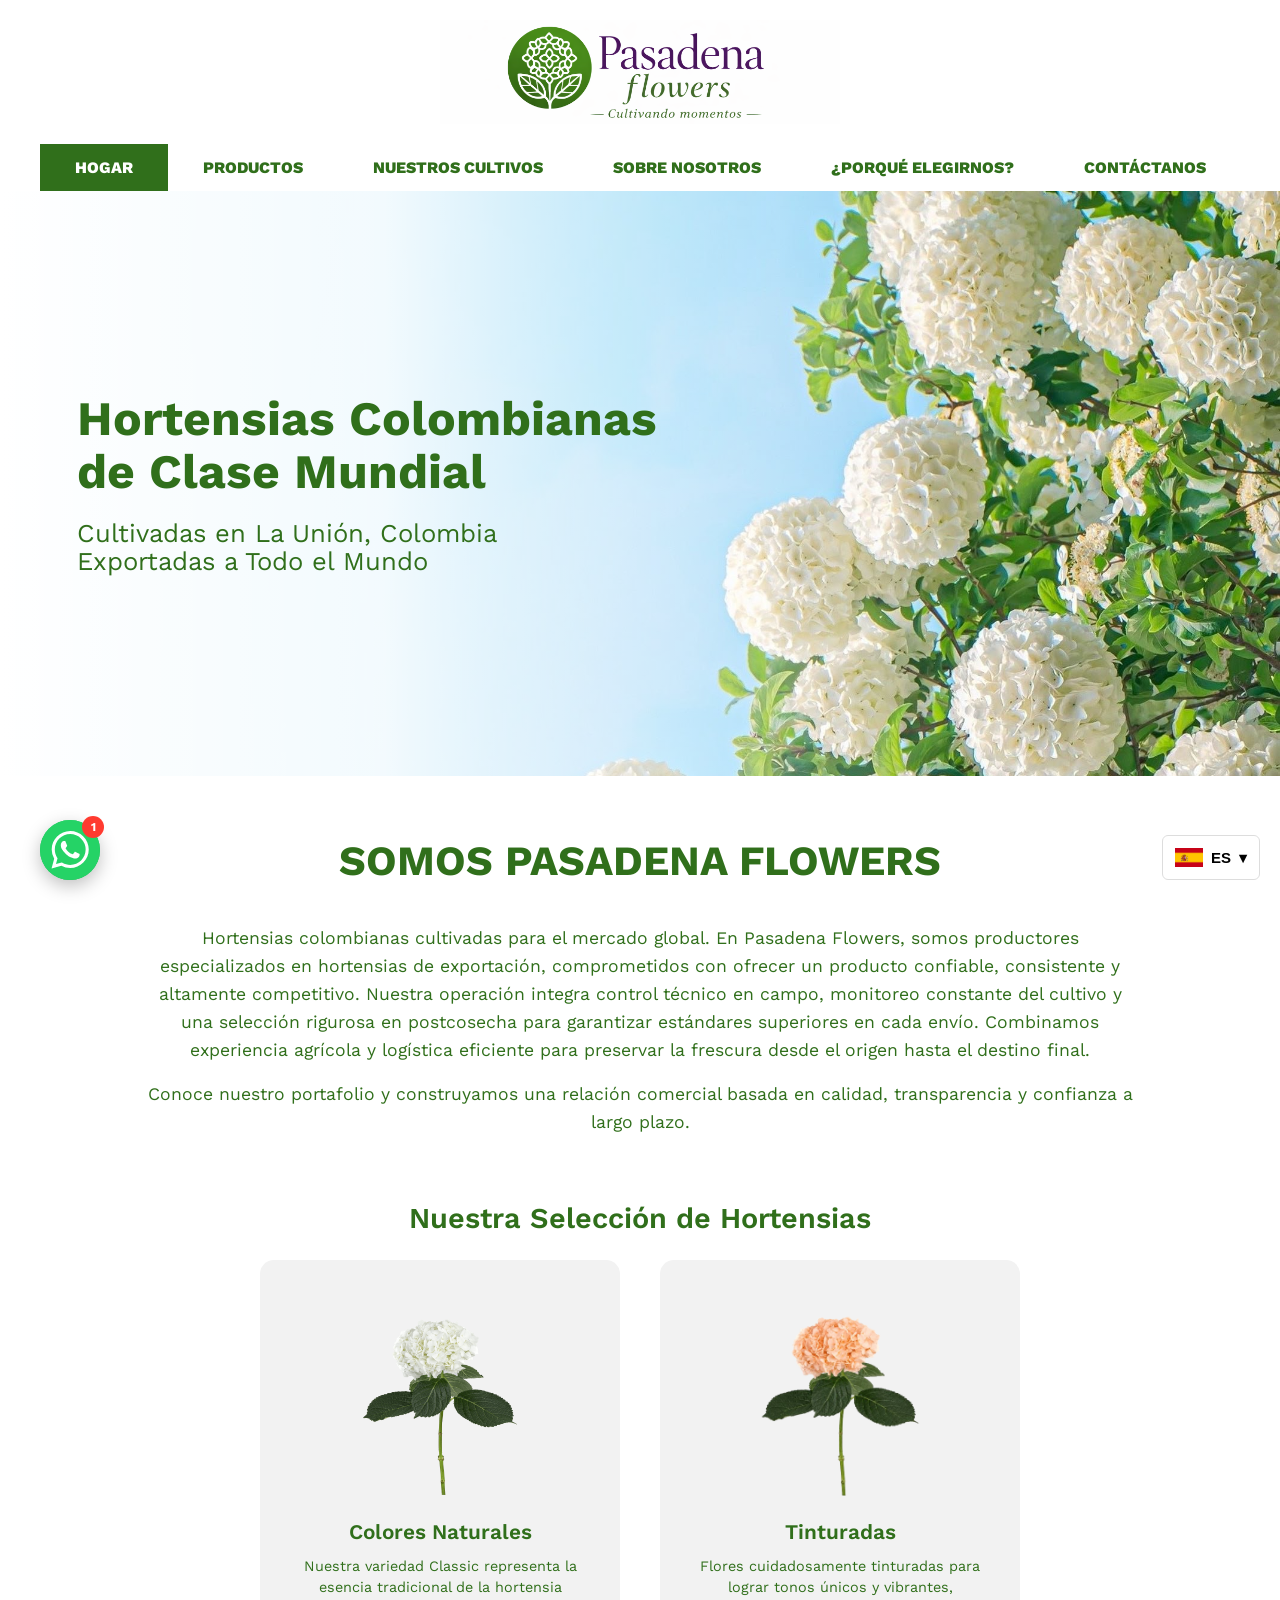
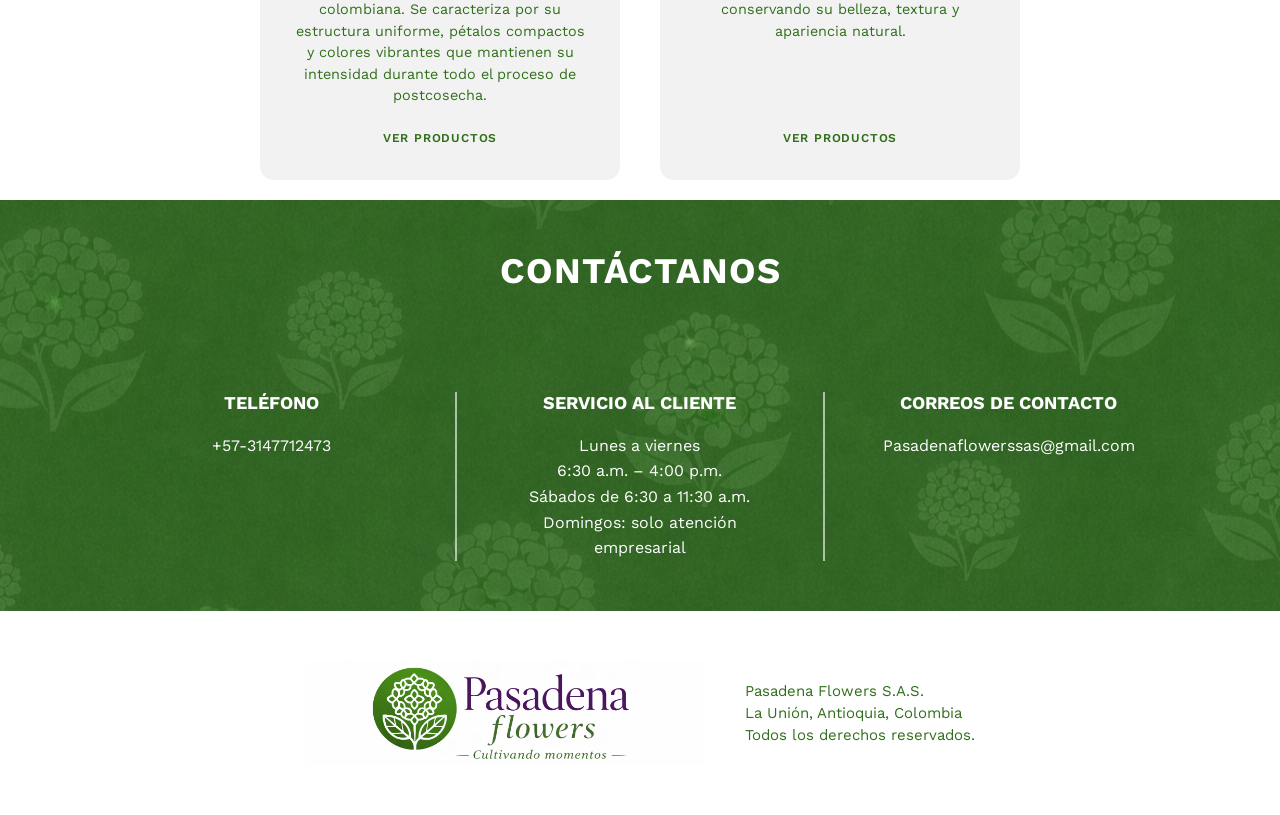
<file: index.html>
<!DOCTYPE html>
<html lang="en">
<head>
    <link rel="icon" type="image/png" sizes="32x32" href="/favicon.png">
    <link href="https://fonts.googleapis.com/css2?family=Work+Sans:wght@300;400;500;600;700&display=swap" rel="stylesheet"> 
    <meta charset="UTF-8" />
    <meta name="viewport" content="width=device-width, initial-scale=1.0"/>
    <title>Pasadena Flowers | Home</title>
    <link rel="stylesheet" href="../css/base.css">
    <link rel="stylesheet" href="../css/home.css">
</head>
<body>

<header class="header">
<div class="logo-container">
    <img 
        src="../images/Logo_ES.png" 
        alt="Sunset Valley Logo"
        class="logo-img"
    >
</div>
</header>

<nav class="nav">

  <!-- BOTÓN + MENÚ MÓVIL -->
  <details class="mobile-nav">
    <summary class="menu-toggle">☰</summary>

    <ul class="menu menu-mobile">
      <li><a href="/" class="active" data-i18n="menu_home"></a></li>
      <li><a href="/productos" data-i18n="menu_products"></a></li>
      <li><a href="/granjas" data-i18n="menu_farms"></a></li>
      <li><a href="/nosotros"  data-i18n="menu_nosotros"></a></li>
      <li><a href="/why"  data-i18n="menu_why"></a></li>
      <li><a href="/contacto" data-i18n="menu_contact"></a></li>
    </ul>
  </details>

  <!-- MENÚ ESCRITORIO -->
  <ul class="menu menu-desktop">
    <li><a href="/" class="active" data-i18n="menu_home"></a></li>
    <li><a href="/productos" data-i18n="menu_products"></a></li>
    <li><a href="/granjas" data-i18n="menu_farms"></a></li>
    <li><a href="/nosotros"  data-i18n="menu_nosotros"></a></li>
    <li><a href="/why"  data-i18n="menu_why"></a></li>
    <li><a href="/contacto" data-i18n="menu_contact"></a></li>
  </ul>

</nav>




        <!-- BOTÓN DE IDIOMA ORIGINAL -->
        <div class="language-selector">
            <button class="lang-btn" id="currentLang" type="button">
                <img src="" alt="" id="langFlag">
                <span class="lang-text" id="langText"></span>
                <span class="arrow">▾</span>
            </button>

            <ul class="lang-dropdown" id="langDropdown">
                <li data-lang="es">
                    <img src="../images/Bandera_de_España.svg.png">
                    <span>Español</span>
                </li>
                <li data-lang="en">
                    <img src="../images/Flag_of_the_United_Kingdom_(3-5).svg.png">
                    <span>English</span>
                </li>
            </ul>
        </div>
    </nav>

<main>

<div class="whatsapp-container">

  <div class="whatsapp-tooltip">
  </div>

  <a 
    href="https://wa.me/573147712473?text=Hola,%20quiero%20información%20sobre%20sus%20flores"
    class="whatsapp-float"
    target="_blank"
  >
    <span class="whatsapp-badge">1</span>

    <svg xmlns="http://www.w3.org/2000/svg"
     viewBox="0 0 509 511.514"
     width="42"
     height="42">

  <g transform="translate(40 35) scale(0.85)">
    <path fill="#fff" d="M434.762 74.334C387.553 26.81 323.245 0 256.236 0h-.768C115.795.001 2.121 113.696 2.121 253.456l.001.015a253.516 253.516 0 0033.942 126.671L0 511.514l134.373-35.269a253.416 253.416 0 00121.052 30.9h.003.053C395.472 507.145 509 393.616 509 253.626c0-67.225-26.742-131.727-74.252-179.237l.014-.055zM255.555 464.453c-37.753 0-74.861-10.22-107.293-29.479l-7.72-4.602-79.741 20.889 21.207-77.726-4.984-7.975c-21.147-33.606-32.415-72.584-32.415-112.308 0-116.371 94.372-210.743 210.741-210.743 56.011 0 109.758 22.307 149.277 61.98a210.93 210.93 0 0161.744 149.095c0 116.44-94.403 210.869-210.844 210.869h.028zm115.583-157.914c-6.363-3.202-37.474-18.472-43.243-20.593-5.769-2.121-10.01-3.202-14.315 3.203-4.305 6.404-16.373 20.593-20.063 24.855-3.69 4.263-7.401 4.815-13.679 1.612-6.278-3.202-26.786-9.883-50.899-31.472a192.748 192.748 0 01-35.411-43.867c-3.712-6.363-.404-9.777 2.82-12.873 3.224-3.096 6.363-7.381 9.48-11.092a41.58 41.58 0 006.357-10.597 11.678 11.678 0 00-.508-11.09c-1.718-3.18-14.444-34.357-19.534-47.06-5.09-12.703-10.37-10.603-14.272-10.901-3.902-.297-7.911-.19-12.089-.19a23.322 23.322 0 00-16.964 7.911c-5.707 6.298-22.1 21.673-22.1 52.849s22.671 61.249 25.852 65.532c3.182 4.284 44.663 68.227 108.288 95.649 15.099 6.489 26.891 10.392 36.053 13.403a87.504 87.504 0 0025.216 3.718c4.905 0 9.82-.416 14.65-1.237 12.174-1.782 37.453-15.291 42.776-30.073s5.303-27.57 3.711-30.093c-1.591-2.524-5.704-4.369-12.088-7.615l-.038.021z"/>
  </g>

</svg>

  </a>
</div>

<main>

    <!-- HERO HOME -->
    <section class="home-hero">
        <div class="home-hero-content">
            <h1 data-i18n="hero_title"></h1>
            <p data-i18n="hero_subtitle"></p>
        </div>
    </section>

    <!-- SOMOS SUNSET VALLEY -->
    <section class="home-about">
        <h2 data-i18n="home_about_title"></h2>

        <p class="home-about-text" data-i18n="home_about_text_1"></p>

        <p class="home-about-highlight" data-i18n="home_about_text_2"></p>
    </section>


<section class="home-feature">

  <h2 class="feature-section-title" data-i18n="feature_section_title"></h2>

  <div class="feature-cards">
    <a href="/productos" class="feature-card">

      <div class="feature-image">
        <img src="../images/classic-white.png" alt="Hortensia de color natural">
      </div>

      <div class="feature-content">
        <h3 data-i18n="feature_title"></h3>
        <p class="feature-text" data-i18n="feature_text"></p>
        <span class="feature-link" data-i18n="feature_cta"></span>
      </div>

    </a>

    <a href="/productos#tinturadas" class="feature-card">

      <div class="feature-image">
        <img src="../images/7SF.png" alt="Hortensias tinturadas en colores vibrantes">
      </div>

      <div class="feature-content">
        <h3 data-i18n="feature_tinted_title"></h3>
        <p class="feature-text" data-i18n="feature_tinted_text"></p>
        <span class="feature-link" data-i18n="feature_cta"></span>
      </div>

    </a>
  </div>

</section>


</main>


</main>

<section class="contact-section">
  <!-- BLOQUE CONTACTO (COLOR) -->
  <div class="contact-main">
<h2 class="contact-title" data-i18n="contact_title"></h2>

    <div class="contact-grid">
<div class="contact-item">
  <h3 data-i18n="contact_phone_title"></h3>
  <p>+57-3147712473</p>
</div>


      <div class="divider"></div>

<div class="contact-item">
  <h3 data-i18n="contact_service_title"></h3>
  <p data-i18n="contact_service_day_1"></p>
  <p data-i18n="contact_service_day_2"></p>
  <p data-i18n="contact_service_day_3"></p>
  <p data-i18n="contact_service_day_4"></p>
</div>

      <div class="divider"></div>

<div class="contact-item">
  <h3 data-i18n="contact_emails_title"></h3>
  <p>Pasadenaflowerssas@gmail.com</p>
</div>

    </div>
  </div>

  <!-- BLOQUE LOGO (BLANCO) -->
<div class="contact-footer">
  <div class="footer-inner">
    <img src="../images/Logo_ES.png" alt="Sunset Valley Logo">

    <div class="footer-text">
      <p data-i18n="footer_company"></p>
      <p data-i18n="footer_location"></p>
      <p data-i18n="footer_rights"></p>
    </div>
  </div>
</div>
</section>


<script src="../js/main.js"></script>
</body>
</html>
</file>
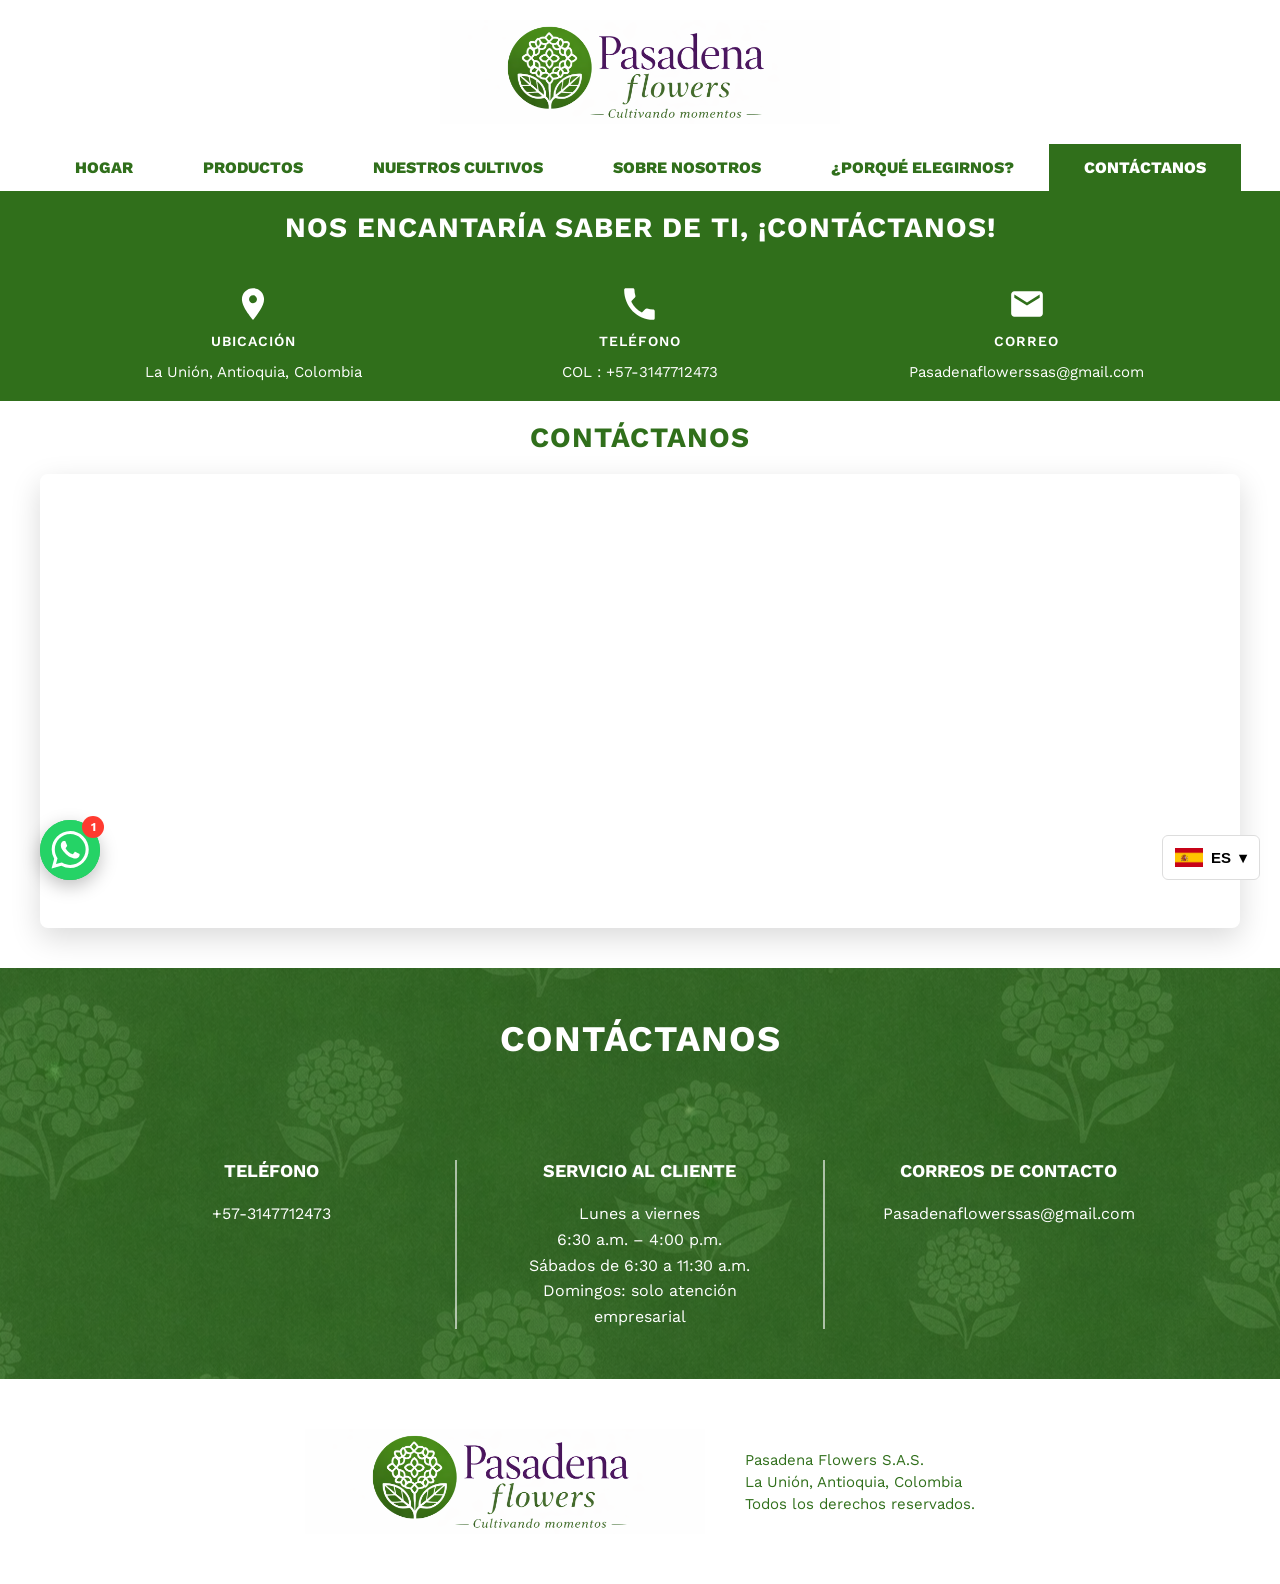
<file: contacto/index.html>
<!DOCTYPE html>
<html lang="en">
<head>
    <link rel="icon" type="image/png" sizes="32x32" href="/favicon.png">
   <link href="https://fonts.googleapis.com/css2?family=Work+Sans:wght@300;400;500;600;700&display=swap" rel="stylesheet">
    <meta charset="UTF-8" />
    <meta name="viewport" content="width=device-width, initial-scale=1.0"/>
    <title>Pasadena Flowers | Contact</title>
    <link rel="stylesheet" href="../css/base.css">
    <link rel="stylesheet" href="../css/contact.css">
</head>
<body>

<header class="header">
<div class="logo-container">
    <img 
        src="../images/Logo_ES.png" 
        alt="Sunset Valley Logo"
        class="logo-img"
    >
</div>
</header>

<nav class="nav">

  <!-- BOTÓN + MENÚ MÓVIL -->
  <details class="mobile-nav">
    <summary class="menu-toggle">☰</summary>

    <ul class="menu menu-mobile">
      <li><a href="/"  data-i18n="menu_home"></a></li>
      <li><a href="/productos" data-i18n="menu_products"></a></li>
      <li><a href="/granjas" data-i18n="menu_farms"></a></li>
      <li><a href="/nosotros"  data-i18n="menu_nosotros"></a></li>
      <li><a href="/why"  data-i18n="menu_why"></a></li>
      <li><a href="/contacto" class="active" data-i18n="menu_contact"></a></li>
    </ul>
  </details>

  <!-- MENÚ ESCRITORIO -->
  <ul class="menu menu-desktop">
    <li><a href="/"  data-i18n="menu_home"></a></li>
    <li><a href="/productos" data-i18n="menu_products"></a></li>
    <li><a href="/granjas" data-i18n="menu_farms"></a></li>
    <li><a href="/nosotros"  data-i18n="menu_nosotros"></a></li>
    <li><a href="/why"  data-i18n="menu_why"></a></li>
    <li><a href="/contacto" class="active" data-i18n="menu_contact"></a></li>
  </ul>

</nav>




        <!-- BOTÓN DE IDIOMA ORIGINAL -->
        <div class="language-selector">
            <button class="lang-btn" id="currentLang" type="button">
                <img src="" alt="" id="langFlag">
                <span class="lang-text" id="langText"></span>
                <span class="arrow">▾</span>
            </button>

            <ul class="lang-dropdown" id="langDropdown">
                <li data-lang="es">
                    <img src="../images/Bandera_de_España.svg.png">
                    <span>Español</span>
                </li>
                <li data-lang="en">
                    <img src="../images/Flag_of_the_United_Kingdom_(3-5).svg.png">
                    <span>English</span>
                </li>
            </ul>
        </div>
    </nav>

    <div class="whatsapp-container">

  <div class="whatsapp-tooltip">
  </div>

  <a 
    href="https://wa.me/573147712473?text=Hola,%20quiero%20información%20sobre%20sus%20flores"
    class="whatsapp-float"
    target="_blank"
  >
    <span class="whatsapp-badge">1</span>

    <svg xmlns="http://www.w3.org/2000/svg"
     viewBox="0 0 509 511.514"
     width="42"
     height="42">

  <g transform="translate(40 35) scale(0.85)">
    <path fill="#fff" d="M434.762 74.334C387.553 26.81 323.245 0 256.236 0h-.768C115.795.001 2.121 113.696 2.121 253.456l.001.015a253.516 253.516 0 0033.942 126.671L0 511.514l134.373-35.269a253.416 253.416 0 00121.052 30.9h.003.053C395.472 507.145 509 393.616 509 253.626c0-67.225-26.742-131.727-74.252-179.237l.014-.055zM255.555 464.453c-37.753 0-74.861-10.22-107.293-29.479l-7.72-4.602-79.741 20.889 21.207-77.726-4.984-7.975c-21.147-33.606-32.415-72.584-32.415-112.308 0-116.371 94.372-210.743 210.741-210.743 56.011 0 109.758 22.307 149.277 61.98a210.93 210.93 0 0161.744 149.095c0 116.44-94.403 210.869-210.844 210.869h.028zm115.583-157.914c-6.363-3.202-37.474-18.472-43.243-20.593-5.769-2.121-10.01-3.202-14.315 3.203-4.305 6.404-16.373 20.593-20.063 24.855-3.69 4.263-7.401 4.815-13.679 1.612-6.278-3.202-26.786-9.883-50.899-31.472a192.748 192.748 0 01-35.411-43.867c-3.712-6.363-.404-9.777 2.82-12.873 3.224-3.096 6.363-7.381 9.48-11.092a41.58 41.58 0 006.357-10.597 11.678 11.678 0 00-.508-11.09c-1.718-3.18-14.444-34.357-19.534-47.06-5.09-12.703-10.37-10.603-14.272-10.901-3.902-.297-7.911-.19-12.089-.19a23.322 23.322 0 00-16.964 7.911c-5.707 6.298-22.1 21.673-22.1 52.849s22.671 61.249 25.852 65.532c3.182 4.284 44.663 68.227 108.288 95.649 15.099 6.489 26.891 10.392 36.053 13.403a87.504 87.504 0 0025.216 3.718c4.905 0 9.82-.416 14.65-1.237 12.174-1.782 37.453-15.291 42.776-30.073s5.303-27.57 3.711-30.093c-1.591-2.524-5.704-4.369-12.088-7.615l-.038.021z"/>
  </g>

</svg>

  </a>
</div>
<section class="contact-simple">
  <h2
    class="contact-simple-title"
    data-i18n="contact_simple_title">
  </h2>

  <div class="contact-simple-grid">

    <!-- LOCATION -->
    <div class="contact-simple-item">
      <span class="contact-icon">
        <svg viewBox="0 0 24 24" aria-hidden="true">
          <path d="M12 2C8.1 2 5 5.1 5 9c0 5.2 7 13 7 13s7-7.8 7-13c0-3.9-3.1-7-7-7zm0 9.5c-1.4 0-2.5-1.1-2.5-2.5S10.6 6.5 12 6.5s2.5 1.1 2.5 2.5S13.4 11.5 12 11.5z"/>
        </svg>
      </span>
      <h3 data-i18n="contact_location"></h3>
      <p>La Unión, Antioquia, Colombia</p>
    </div>

    <!-- PHONE -->
    <div class="contact-simple-item">
      <span class="contact-icon">
        <svg viewBox="0 0 24 24" aria-hidden="true">
          <path d="M6.6 10.8c1.5 3 3.6 5.1 6.6 6.6l2.2-2.2c.3-.3.7-.4 1.1-.3 1.2.4 2.5.6 3.8.6.6 0 1 .4 1 1V21c0 .6-.4 1-1 1C10.3 22 2 13.7 2 3c0-.6.4-1 1-1h4.5c.6 0 1 .4 1 1 0 1.3.2 2.6.6 3.8.1.4 0 .8-.3 1.1l-2.2 2.2z"/>
        </svg>
      </span>
      <h3 data-i18n="contact_phone"></h3>
      <p>COL : +57-3147712473</p>
    </div>

    <!-- EMAIL -->
    <div class="contact-simple-item">
      <span class="contact-icon">
        <svg viewBox="0 0 24 24" aria-hidden="true">
          <path d="M20 4H4c-1.1 0-2 .9-2 2v12c0 1.1.9 2 2 2h16c1.1 0 2-.9 2-2V6c0-1.1-.9-2-2-2zm0 4-8 5-8-5V6l8 5 8-5v2z"/>
        </svg>
      </span>
      <h3 data-i18n="contact_email"></h3>
      <p>
        <p>Pasadenaflowerssas@gmail.com</p></p>
      </p>
    </div>

  </div>
</section>


<section class="map-section">
  <h2 class="map-title" data-i18n="contact_title">CONTACT US</h2>

  <div class="map-wrapper">
    <iframe
  src="https://www.google.com/maps?q=5.9578377,-75.3510823&t=k&z=15&output=embed"
  width="100%"
  height="450"
  style="border:0;"
  allowfullscreen=""
  loading="lazy">       
    </iframe>
  </div>
</section>



<section class="contact-section">
  <!-- BLOQUE CONTACTO (COLOR) -->
  <div class="contact-main">
<h2 class="contact-title" data-i18n="contact_title"></h2>

    <div class="contact-grid">
<div class="contact-item">
  <h3 data-i18n="contact_phone_title"></h3>
  <p>+57-3147712473</p>
</div>


      <div class="divider"></div>

<div class="contact-item">
  <h3 data-i18n="contact_service_title"></h3>
  <p data-i18n="contact_service_day_1"></p>
  <p data-i18n="contact_service_day_2"></p>
  <p data-i18n="contact_service_day_3"></p>
  <p data-i18n="contact_service_day_4"></p>
</div>

      <div class="divider"></div>

<div class="contact-item">
  <h3 data-i18n="contact_emails_title"></h3>
  <p>Pasadenaflowerssas@gmail.com</p>

</div>

    </div>
  </div>

  <!-- BLOQUE LOGO (BLANCO) -->
<div class="contact-footer">
  <div class="footer-inner">
    <img src="../images/Logo_ES.png" alt="Sunset Valley Logo">

    <div class="footer-text">
      <p data-i18n="footer_company"></p>
      <p data-i18n="footer_location"></p>
      <p data-i18n="footer_rights"></p>
    </div>
  </div>
</div>
</section>
<script src="../js/main.js"></script>
</body>
</html>
</file>
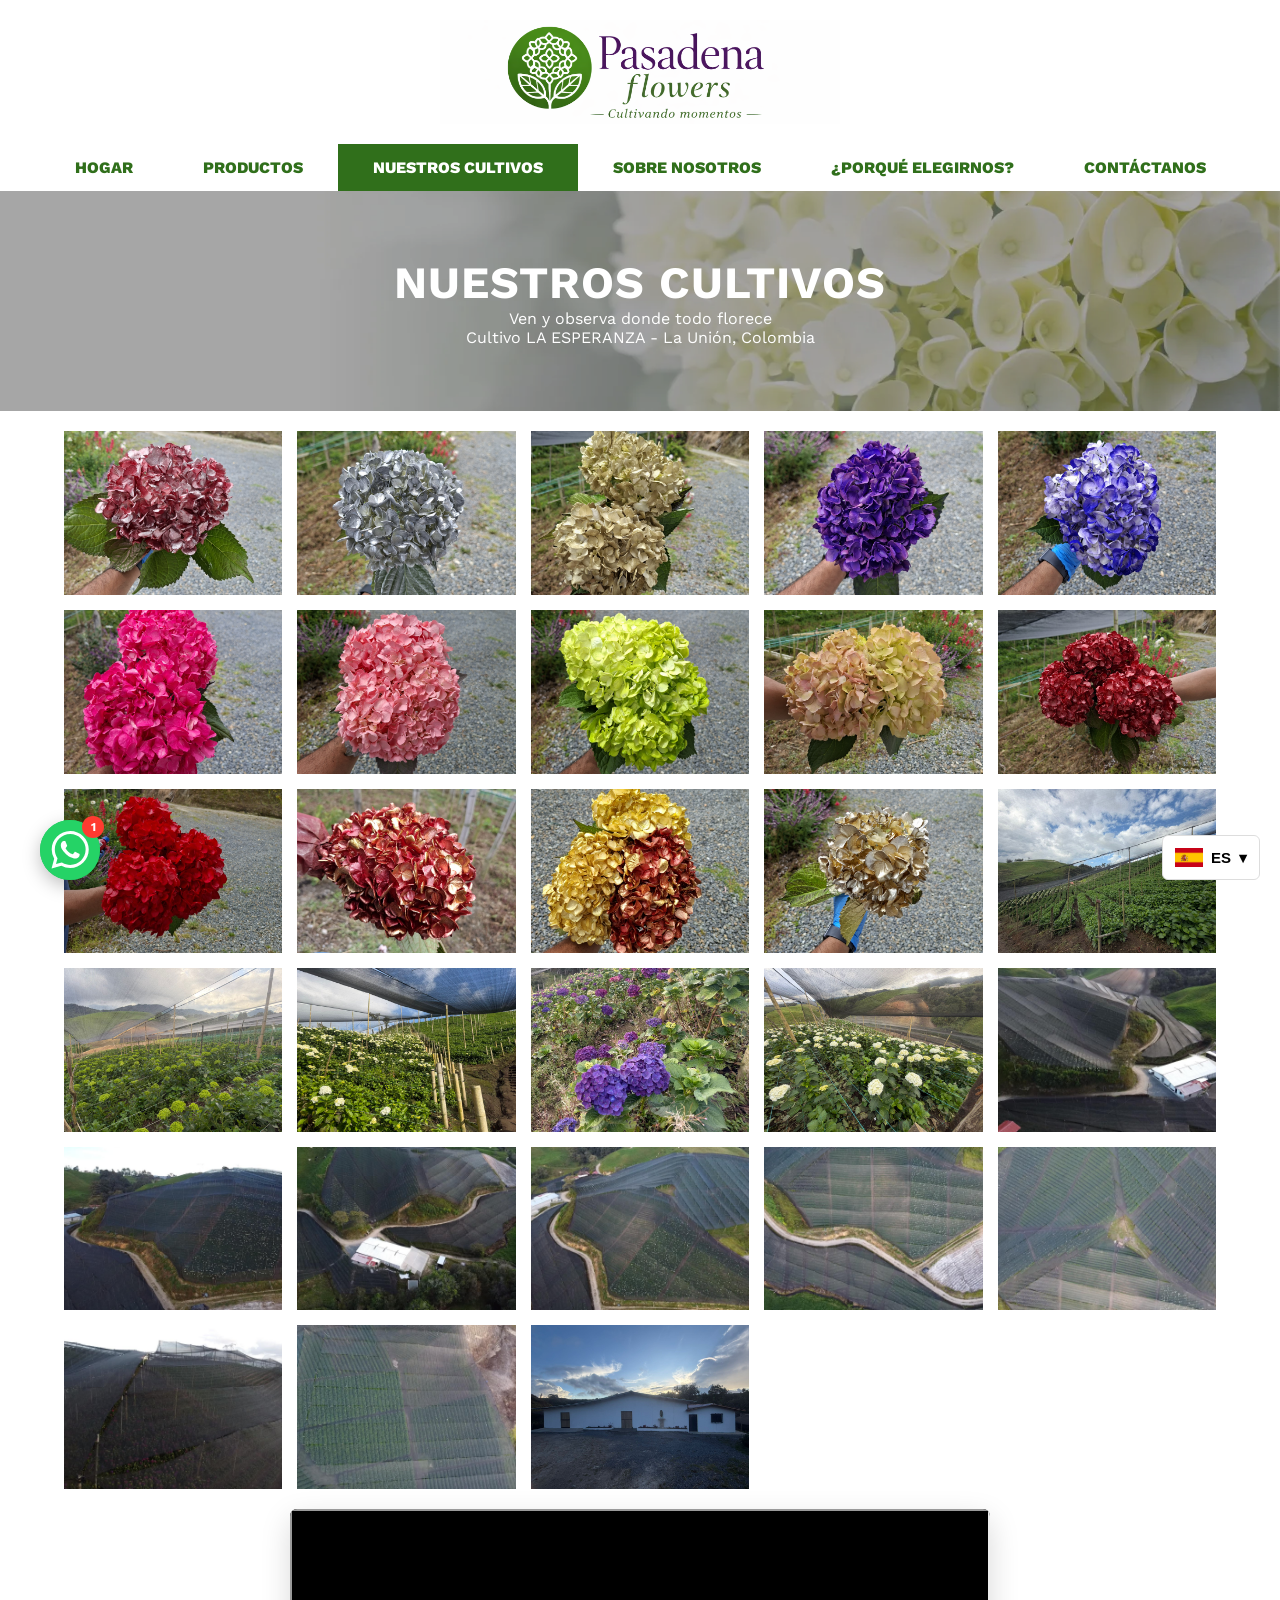
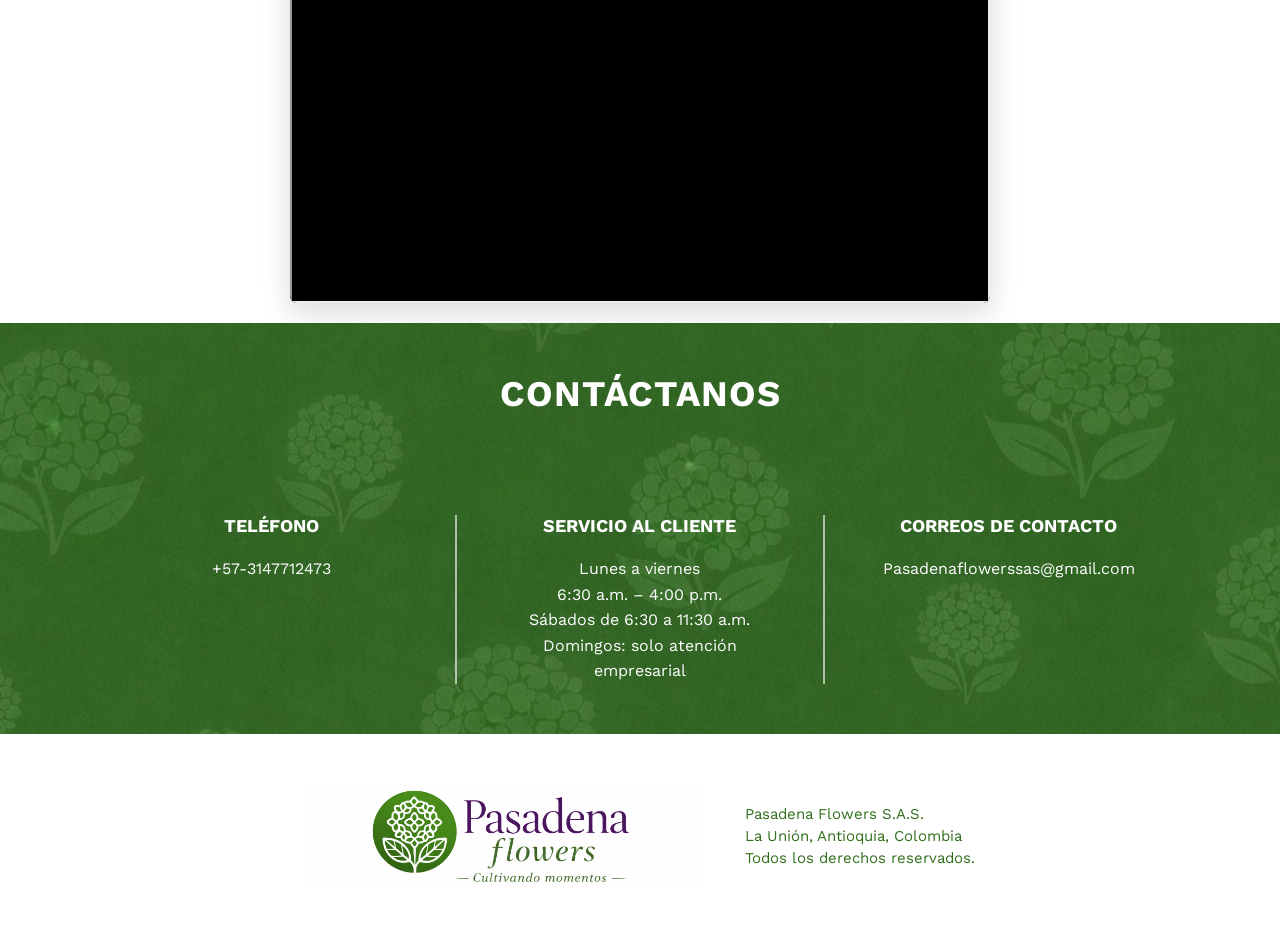
<file: granjas/index.html>
<!DOCTYPE html>
<html lang="en">
<head>
    <meta charset="UTF-8" />
    <link rel="icon" type="image/png" sizes="32x32" href="/favicon.png">
    <link href="https://fonts.googleapis.com/css2?family=Work+Sans:wght@300;400;500;600;700&display=swap" rel="stylesheet"> 
    <meta name="viewport" content="width=device-width, initial-scale=1.0"/>
    <title>Pasadena Flowers | Our farms</title>
    <link rel="stylesheet" href="../css/base.css">    
    <link rel="stylesheet" href="../css/farms.css">
</head>
<body>

<header class="header">
<div class="logo-container">
    <img 
        src="../images/Logo_ES.png" 
        alt="Sunset Valley Logo"
        class="logo-img"
    >
</div>
</header>

<nav class="nav">

  <!-- BOTÓN + MENÚ MÓVIL -->
  <details class="mobile-nav">
    <summary class="menu-toggle">☰</summary>

    <ul class="menu menu-mobile">
      <li><a href="/"  data-i18n="menu_home"></a></li>
      <li><a href="/productos" data-i18n="menu_products"></a></li>
      <li><a href="/granjas" class="active" data-i18n="menu_farms"></a></li>
      <li><a href="/nosotros"  data-i18n="menu_nosotros"></a></li>
      <li><a href="/why"  data-i18n="menu_why"></a></li>
      <li><a href="/contacto" data-i18n="menu_contact"></a></li>
    </ul>
  </details>

  <!-- MENÚ ESCRITORIO -->
  <ul class="menu menu-desktop">
    <li><a href="/"  data-i18n="menu_home"></a></li>
    <li><a href="/productos" data-i18n="menu_products"></a></li>
    <li><a href="/granjas" class="active" data-i18n="menu_farms"></a></li>
    <li><a href="/nosotros"  data-i18n="menu_nosotros"></a></li>
    <li><a href="/why"  data-i18n="menu_why"></a></li>
    <li><a href="/contacto" data-i18n="menu_contact"></a></li>
  </ul>

</nav>




        <!-- BOTÓN DE IDIOMA ORIGINAL -->
        <div class="language-selector">
            <button class="lang-btn" id="currentLang" type="button">
                <img src="" alt="" id="langFlag">
                <span class="lang-text" id="langText"></span>
                <span class="arrow">▾</span>
            </button>

            <ul class="lang-dropdown" id="langDropdown">
                <li data-lang="es">
                    <img src="../images/Bandera_de_España.svg.png">
                    <span>Español</span>
                </li>
                <li data-lang="en">
                    <img src="../images/Flag_of_the_United_Kingdom_(3-5).svg.png">
                    <span>English</span>
                </li>
            </ul>
        </div>
    </nav>

    <div class="whatsapp-container">

  <div class="whatsapp-tooltip">
  </div>

  <a 
    href="https://wa.me/573147712473?text=Hola,%20quiero%20información%20sobre%20sus%20flores"
    class="whatsapp-float"
    target="_blank"
  >
    <span class="whatsapp-badge">1</span>

    <svg xmlns="http://www.w3.org/2000/svg"
     viewBox="0 0 509 511.514"
     width="42"
     height="42">

  <g transform="translate(40 35) scale(0.85)">
    <path fill="#fff" d="M434.762 74.334C387.553 26.81 323.245 0 256.236 0h-.768C115.795.001 2.121 113.696 2.121 253.456l.001.015a253.516 253.516 0 0033.942 126.671L0 511.514l134.373-35.269a253.416 253.416 0 00121.052 30.9h.003.053C395.472 507.145 509 393.616 509 253.626c0-67.225-26.742-131.727-74.252-179.237l.014-.055zM255.555 464.453c-37.753 0-74.861-10.22-107.293-29.479l-7.72-4.602-79.741 20.889 21.207-77.726-4.984-7.975c-21.147-33.606-32.415-72.584-32.415-112.308 0-116.371 94.372-210.743 210.741-210.743 56.011 0 109.758 22.307 149.277 61.98a210.93 210.93 0 0161.744 149.095c0 116.44-94.403 210.869-210.844 210.869h.028zm115.583-157.914c-6.363-3.202-37.474-18.472-43.243-20.593-5.769-2.121-10.01-3.202-14.315 3.203-4.305 6.404-16.373 20.593-20.063 24.855-3.69 4.263-7.401 4.815-13.679 1.612-6.278-3.202-26.786-9.883-50.899-31.472a192.748 192.748 0 01-35.411-43.867c-3.712-6.363-.404-9.777 2.82-12.873 3.224-3.096 6.363-7.381 9.48-11.092a41.58 41.58 0 006.357-10.597 11.678 11.678 0 00-.508-11.09c-1.718-3.18-14.444-34.357-19.534-47.06-5.09-12.703-10.37-10.603-14.272-10.901-3.902-.297-7.911-.19-12.089-.19a23.322 23.322 0 00-16.964 7.911c-5.707 6.298-22.1 21.673-22.1 52.849s22.671 61.249 25.852 65.532c3.182 4.284 44.663 68.227 108.288 95.649 15.099 6.489 26.891 10.392 36.053 13.403a87.504 87.504 0 0025.216 3.718c4.905 0 9.82-.416 14.65-1.237 12.174-1.782 37.453-15.291 42.776-30.073s5.303-27.57 3.711-30.093c-1.591-2.524-5.704-4.369-12.088-7.615l-.038.021z"/>
  </g>

</svg>

  </a>
</div>

<main>

    <!-- HERO ABOUT -->
    <section class="about-hero">
        <div class="about-hero-overlay">
            <h1 data-i18n="Farms_hero_title"></h1>
            <p data-i18n="Farms_hero_subtitle"></p>
        </div>
    </section>

<section class="gallery-section">

    <div class="gallery-grid">
        <!-- 16 IMÁGENES (4x4) -->

        <img src="../images/21.jpeg"  alt="" class="gallery-item">
        <img src="../images/22.jpeg"  alt="" class="gallery-item">
        <img src="../images/24.jpeg"  alt="" class="gallery-item">

        <img src="../images/25.jpeg"  alt="" class="gallery-item">
        <img src="../images/26.jpeg"  alt="" class="gallery-item">
        <img src="../images/27.jpeg"  alt="" class="gallery-item">
        <img src="../images/28.jpeg"  alt="" class="gallery-item"> 
        <img src="../images/29.jpeg"  alt="" class="gallery-item">
        <img src="../images/30.jpeg"  alt="" class="gallery-item">  

        <img src="../images/16.jpeg"  alt="" class="gallery-item">
        <img src="../images/17.jpeg"  alt="" class="gallery-item">
        <img src="../images/18.jpeg"  alt="" class="gallery-item">
        <img src="../images/19.jpeg"  alt="" class="gallery-item">
        <img src="../images/20.jpeg"  alt="" class="gallery-item">

        <img src="../images/1.jpeg"  alt="" class="gallery-item">
        <img src="../images/2.jpeg"  alt="" class="gallery-item">
        <img src="../images/3.jpeg"  alt="" class="gallery-item">
        <img src="../images/5.jpeg"  alt="" class="gallery-item">
        <img src="../images/6.jpeg"  alt="" class="gallery-item">
        <img src="../images/7.jpeg"  alt="" class="gallery-item">
        <img src="../images/8.jpeg"  alt="" class="gallery-item">
        <img src="../images/9.jpeg"  alt="" class="gallery-item">
        <img src="../images/10.jpeg"  alt="" class="gallery-item">
        <img src="../images/11.jpeg"  alt="" class="gallery-item">
        <img src="../images/12.jpeg"  alt="" class="gallery-item">
        <img src="../images/13.jpeg"  alt="" class="gallery-item">
        <img src="../images/14.jpeg"  alt="" class="gallery-item">
        <img src="../images/15.jpeg"  alt="" class="gallery-item">



       

       
    </div>

</section>

<!-- LIGHTBOX -->
<div class="lightbox" id="lightbox">
    <span class="lightbox-close" id="lightboxClose">×</span>
    <span class="lightbox-arrow left" id="prev">‹</span>
    <img id="lightboxImg">
    <span class="lightbox-arrow right" id="next">›</span>
</div>

<section class="video-section">
  <div class="video-wrapper">
    <iframe
      src="https://www.youtube.com/embed/6jOdZ49Iwnk" allowfullscreen>
      title="Sunset Valley video"
      frameborder="0"
      allow="accelerometer; autoplay; clipboard-write; encrypted-media; gyroscope; picture-in-picture"
      allowfullscreen>
    </iframe>
  </div>
</section>



</main>

<section class="contact-section">
  <!-- BLOQUE CONTACTO (COLOR) -->
  <div class="contact-main">
<h2 class="contact-title" data-i18n="contact_title"></h2>

    <div class="contact-grid">
<div class="contact-item">
  <h3 data-i18n="contact_phone_title"></h3>
  <p>+57-3147712473</p>
</div>


      <div class="divider"></div>

<div class="contact-item">
  <h3 data-i18n="contact_service_title"></h3>
  <p data-i18n="contact_service_day_1"></p>
  <p data-i18n="contact_service_day_2"></p>
  <p data-i18n="contact_service_day_3"></p>
  <p data-i18n="contact_service_day_4"></p>
</div>

      <div class="divider"></div>

<div class="contact-item">
  <h3 data-i18n="contact_emails_title"></h3>
  <p>Pasadenaflowerssas@gmail.com</p>
</div>

    </div>
  </div>

  <!-- BLOQUE LOGO (BLANCO) -->
<div class="contact-footer">
  <div class="footer-inner">
    <img src="../images/Logo_ES.png" alt="Sunset Valley Logo">

    <div class="footer-text">
      <p data-i18n="footer_company"></p>
      <p data-i18n="footer_location"></p>
      <p data-i18n="footer_rights"></p>
    </div>
  </div>
</div>
</section>

<script src="../js/main.js"></script>
</body>
</html>
</file>
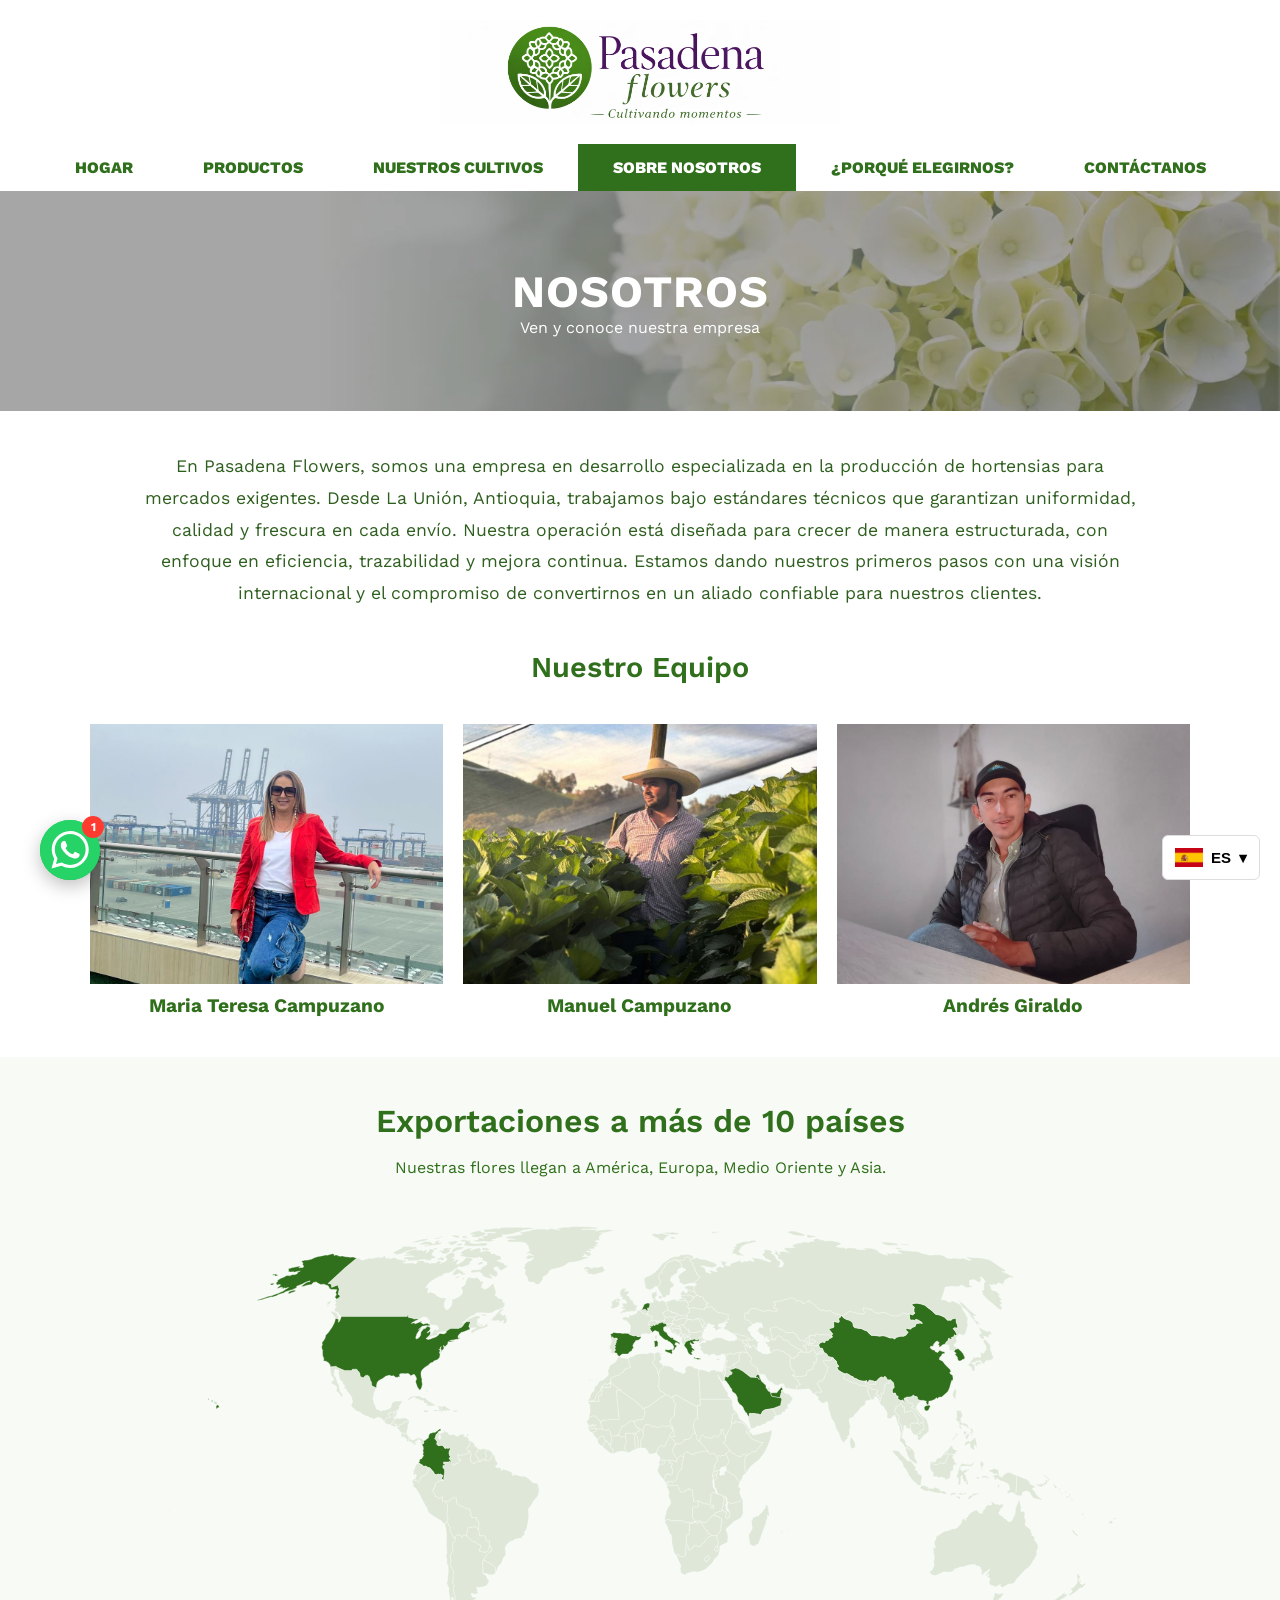
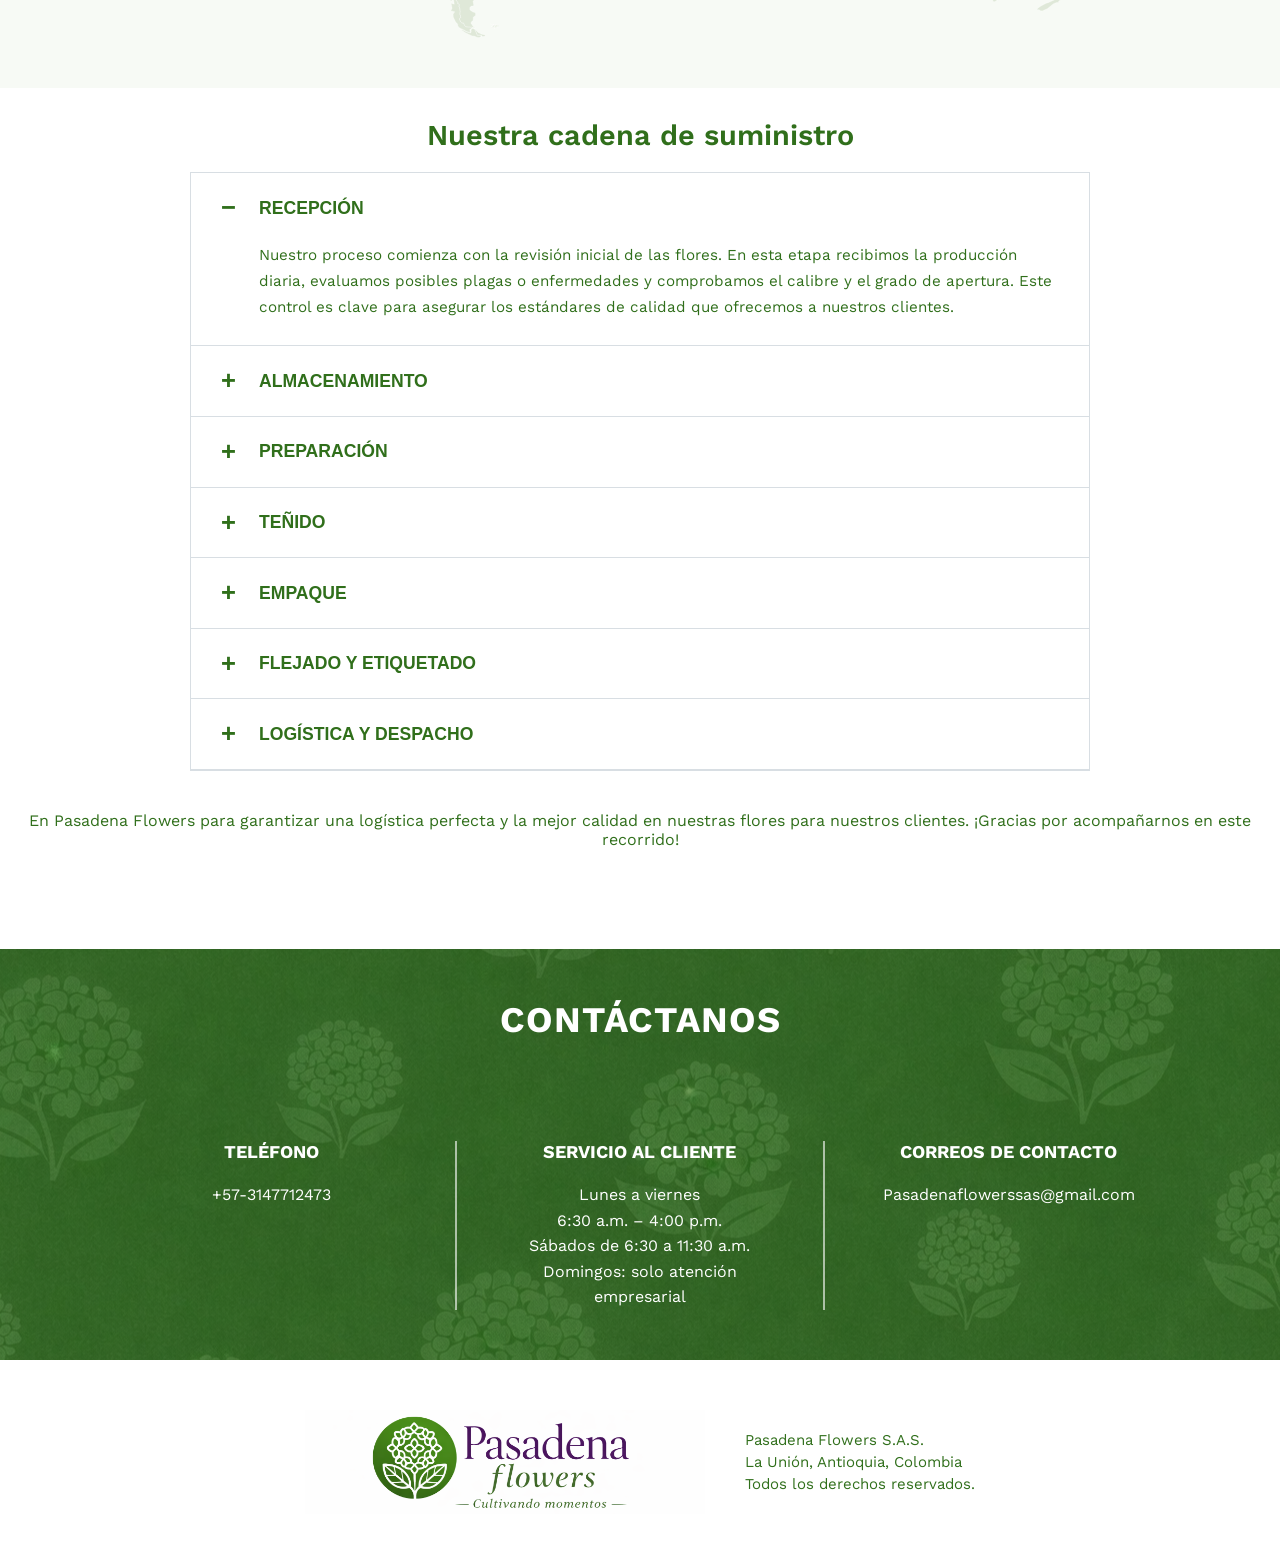
<file: nosotros/index.html>
<!DOCTYPE html>
<html lang="en">
<head>
    <link rel="icon" type="image/png" sizes="32x32" href="/favicon.png">
    <link href="https://fonts.googleapis.com/css2?family=Work+Sans:wght@300;400;500;600;700&display=swap" rel="stylesheet"> 
    <meta charset="UTF-8" />
    <meta name="viewport" content="width=device-width, initial-scale=1.0"/>
    <title>Pasadena Flowers | Ubout us</title>
    <link rel="stylesheet" href="../css/base.css">    
    <link rel="stylesheet" href="../css/about.css">
</head>
<body>

<header class="header">
<div class="logo-container">
    <img 
        src="../images/Logo_ES.png" 
        alt="Sunset Valley Logo"
        class="logo-img"
    >
</div>
</header>

<nav class="nav">

  <!-- BOTÓN + MENÚ MÓVIL -->
  <details class="mobile-nav">
    <summary class="menu-toggle">☰</summary>

    <ul class="menu menu-mobile">
      <li><a href="/" data-i18n="menu_home"></a></li>
      <li><a href="/productos" data-i18n="menu_products"></a></li>
      <li><a href="/granjas" data-i18n="menu_farms"></a></li>
      <li><a href="/nosotros" class="active" data-i18n="menu_nosotros"></a></li>
      <li><a href="/why" data-i18n="menu_why"></a></li>
      <li><a href="/contacto" data-i18n="menu_contact"></a></li>
    </ul>
  </details>

  <!-- MENÚ ESCRITORIO -->
  <ul class="menu menu-desktop">
    <li><a href="/" data-i18n="menu_home"></a></li>
    <li><a href="/productos" data-i18n="menu_products"></a></li>
    <li><a href="/granjas" data-i18n="menu_farms"></a></li>
    <li><a href="/nosotros" class="active" data-i18n="menu_nosotros"></a></li>
    <li><a href="/why" data-i18n="menu_why"></a></li>
    <li><a href="/contacto" data-i18n="menu_contact"></a></li>
  </ul>

</nav>




        <!-- BOTÓN DE IDIOMA ORIGINAL -->
        <div class="language-selector">
            <button class="lang-btn" id="currentLang" type="button">
                <img src="" alt="" id="langFlag">
                <span class="lang-text" id="langText"></span>
                <span class="arrow">▾</span>
            </button>

            <ul class="lang-dropdown" id="langDropdown">
                <li data-lang="es">
                    <img src="../images/Bandera_de_España.svg.png">
                    <span>Español</span>
                </li>
                <li data-lang="en">
                    <img src="../images/Flag_of_the_United_Kingdom_(3-5).svg.png">
                    <span>English</span>
                </li>
            </ul>
        </div>
    </nav>
<div class="whatsapp-container">

  <div class="whatsapp-tooltip">
  </div>

  <a 
    href="https://wa.me/573147712473?text=Hola,%20quiero%20información%20sobre%20sus%20flores"
    class="whatsapp-float"
    target="_blank"
  >
    <span class="whatsapp-badge">1</span>

    <svg xmlns="http://www.w3.org/2000/svg"
     viewBox="0 0 509 511.514"
     width="42"
     height="42">

  <g transform="translate(40 35) scale(0.85)">
    <path fill="#fff" d="M434.762 74.334C387.553 26.81 323.245 0 256.236 0h-.768C115.795.001 2.121 113.696 2.121 253.456l.001.015a253.516 253.516 0 0033.942 126.671L0 511.514l134.373-35.269a253.416 253.416 0 00121.052 30.9h.003.053C395.472 507.145 509 393.616 509 253.626c0-67.225-26.742-131.727-74.252-179.237l.014-.055zM255.555 464.453c-37.753 0-74.861-10.22-107.293-29.479l-7.72-4.602-79.741 20.889 21.207-77.726-4.984-7.975c-21.147-33.606-32.415-72.584-32.415-112.308 0-116.371 94.372-210.743 210.741-210.743 56.011 0 109.758 22.307 149.277 61.98a210.93 210.93 0 0161.744 149.095c0 116.44-94.403 210.869-210.844 210.869h.028zm115.583-157.914c-6.363-3.202-37.474-18.472-43.243-20.593-5.769-2.121-10.01-3.202-14.315 3.203-4.305 6.404-16.373 20.593-20.063 24.855-3.69 4.263-7.401 4.815-13.679 1.612-6.278-3.202-26.786-9.883-50.899-31.472a192.748 192.748 0 01-35.411-43.867c-3.712-6.363-.404-9.777 2.82-12.873 3.224-3.096 6.363-7.381 9.48-11.092a41.58 41.58 0 006.357-10.597 11.678 11.678 0 00-.508-11.09c-1.718-3.18-14.444-34.357-19.534-47.06-5.09-12.703-10.37-10.603-14.272-10.901-3.902-.297-7.911-.19-12.089-.19a23.322 23.322 0 00-16.964 7.911c-5.707 6.298-22.1 21.673-22.1 52.849s22.671 61.249 25.852 65.532c3.182 4.284 44.663 68.227 108.288 95.649 15.099 6.489 26.891 10.392 36.053 13.403a87.504 87.504 0 0025.216 3.718c4.905 0 9.82-.416 14.65-1.237 12.174-1.782 37.453-15.291 42.776-30.073s5.303-27.57 3.711-30.093c-1.591-2.524-5.704-4.369-12.088-7.615l-.038.021z"/>
  </g>

</svg>

  </a>
</div>


<main>

    <!-- HERO ABOUT -->
    <section class="about-hero">
        <div class="about-hero-overlay">
            <h1 data-i18n="about_hero_title"></h1>
            <p data-i18n="about_hero_subtitle"></p>
        </div>
    </section>

    </section>
    <section class="about-centered-text">
  <p data-i18n="about_text_3">


  </p>
</section>

<section class="team-title">
  <h2 data-i18n="team_title">
    Our Process
  </h2>
</section>

<section class="about-images">
  <div class="about-images-grid">

    <div class="about-image-item">
      <img src="../images/MARIATERESA.jpeg">
      <p data-i18n="about_image_2_text"></p>
    </div>

    <div class="about-image-item">
      <img src="../images/Foto_Manuel.jpeg">
      <p data-i18n="about_image_1_text"></p>
    </div>

    <div class="about-image-item">
      <img src="../images/Foto_Andres.jpeg">
      <p data-i18n="about_image_3_text"></p>
    </div>

  </div>
</section>

<section class="export-section">
  <div class="export-wrapper">

    <div class="export-text">
      <h2 data-i18n="export_title"></h2>
      <p data-i18n="export_text"></p>
    </div>

    <div class="export-map">
      <img
        class="world-map-svg"
        src="../images/world.svg"
        alt=""
        data-i18n-alt="export_map_alt"
      >
    </div>

  </div>
</section>

  </div>
</section>
<section class="process-title">
  <h2 data-i18n="process_section_title">
  </h2>
</section>

<section class="process">

  <div class="process-container">

    <div class="accordion-item open">
      <button class="accordion-header">
        <span class="icon">−</span>
        <span class="title" data-i18n="process_reception_title">RECEPTION</span>
      </button>
      <div class="accordion-content">
        <p data-i18n="process_reception_text">
          Reception and quality inspection of flowers.
        </p>
      </div>
    </div>

    <div class="accordion-item">
      <button class="accordion-header">
        <span class="icon">+</span>
        <span class="title" data-i18n="process_storage_title">STORAGE</span>
      </button>
      <div class="accordion-content">
        <p data-i18n="process_storage_text">
          Controlled storage to preserve freshness.
        </p>
      </div>
    </div>

    <div class="accordion-item">
      <button class="accordion-header">
        <span class="icon">+</span>
        <span class="title" data-i18n="process_preparation_title">PREPARATION</span>
      </button>
      <div class="accordion-content">
        <p data-i18n="process_preparation_text">
          Preparation and conditioning of flowers.
        </p>
      </div>
    </div>

    <div class="accordion-item">
      <button class="accordion-header">
        <span class="icon">+</span>
        <span class="title" data-i18n="process_dyeing_title">DYEING</span>
      </button>
      <div class="accordion-content">
        <p data-i18n="process_dyeing_text">
          Dyeing process using specialized techniques.
        </p>
      </div>
    </div>

    <div class="accordion-item">
      <button class="accordion-header">
        <span class="icon">+</span>
        <span class="title" data-i18n="process_packaging_title">PACKAGING</span>
      </button>
      <div class="accordion-content">
        <p data-i18n="process_packaging_text">
          Careful packaging for transport.
        </p>
      </div>
    </div>

    <div class="accordion-item">
      <button class="accordion-header">
        <span class="icon">+</span>
        <span class="title" data-i18n="process_strapping_title">
          STRAPPING AND LABELING
        </span>
      </button>
      <div class="accordion-content">
        <p data-i18n="process_strapping_text">
          Strapping and labeling for export.
        </p>
      </div>
    </div>

    <div class="accordion-item">
      <button class="accordion-header">
        <span class="icon">+</span>
        <span class="title" data-i18n="process_logistics_title">
          LOGISTICS AND DELIVERY
        </span>
      </button>
      <div class="accordion-content">
        <p data-i18n="process_logistics_text">
          Logistics coordination and final delivery.
        </p>
      </div>
    </div>

  </div>

  <p class="process-footer" data-i18n="process_footer_text">
    From farm to destination, quality in every step.
  </p>

</section>



</main>


<section class="contact-section">
  <!-- BLOQUE CONTACTO (COLOR) -->
  <div class="contact-main">
<h2 class="contact-title" data-i18n="contact_title"></h2>

    <div class="contact-grid">
<div class="contact-item">
  <h3 data-i18n="contact_phone_title"></h3>
  <p>+57-3147712473</p>
</div>


      <div class="divider"></div>

<div class="contact-item">
  <h3 data-i18n="contact_service_title"></h3>
  <p data-i18n="contact_service_day_1"></p>
  <p data-i18n="contact_service_day_2"></p>
  <p data-i18n="contact_service_day_3"></p>
  <p data-i18n="contact_service_day_4"></p>
</div>

      <div class="divider"></div>

<div class="contact-item">
  <h3 data-i18n="contact_emails_title"></h3>
  <p>Pasadenaflowerssas@gmail.com</p>
</div>

    </div>
  </div>

  <!-- BLOQUE LOGO (BLANCO) -->
<div class="contact-footer">
  <div class="footer-inner">
    <img src="../images/Logo_ES.png"
    alt="Sunset Valley Logo"
    class="footer-logo"
>
    <div class="footer-text">
      <p data-i18n="footer_company"></p>
      <p data-i18n="footer_location"></p>
      <p data-i18n="footer_rights"></p>
    </div>
  </div>
</div>
</section>

<script src="../js/main.js"></script>
</body>
</html>
</file>
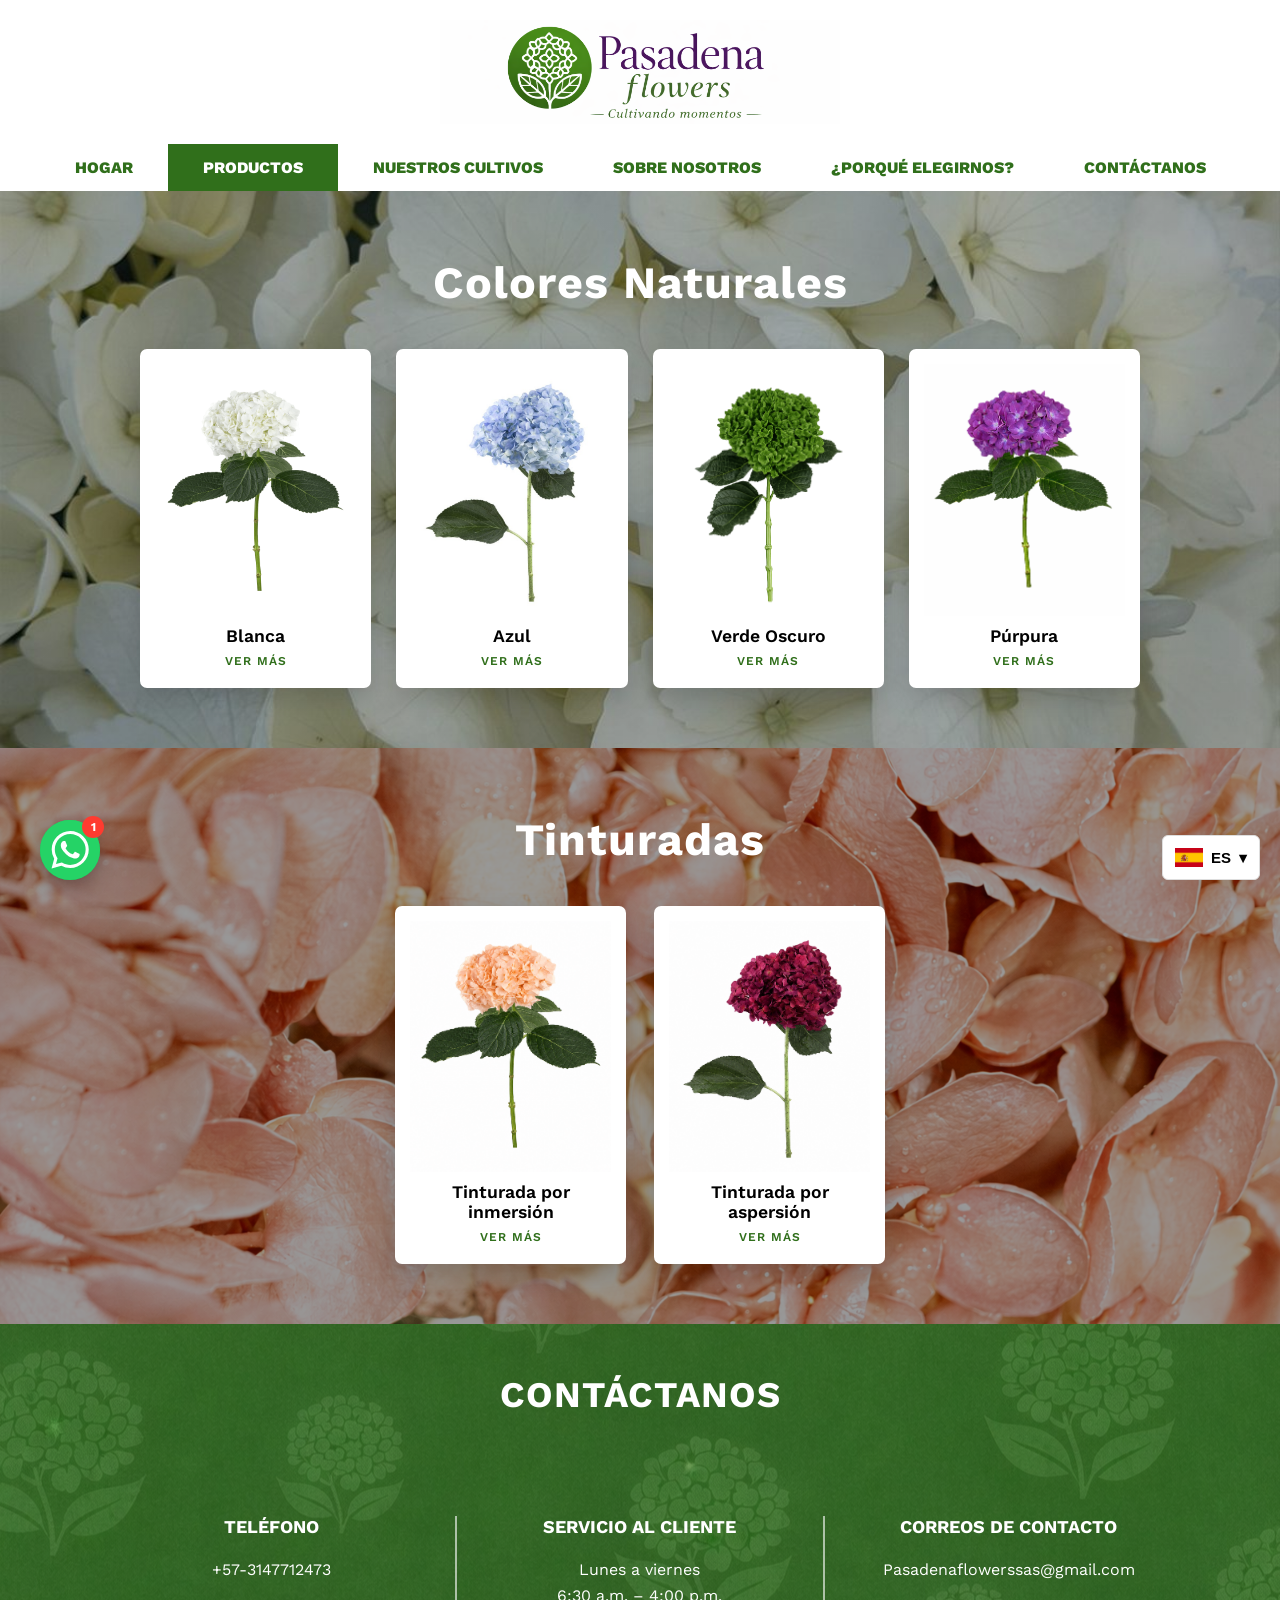
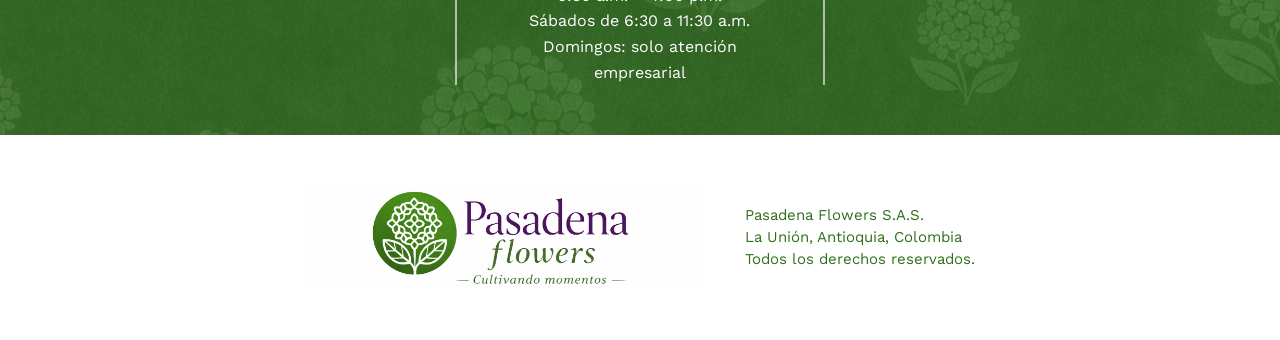
<file: productos/index.html>
<!DOCTYPE html>
<html lang="en">
<head>
    <link rel="icon" type="image/png" sizes="32x32" href="/favicon.png">
    <link href="https://fonts.googleapis.com/css2?family=Work+Sans:wght@300;400;500;600;700&display=swap" rel="stylesheet"> 
    <meta charset="UTF-8" />
    <meta name="viewport" content="width=device-width, initial-scale=1.0"/>
    <title>Pasadena Flowers | Products</title>
    <link rel="stylesheet" href="../css/base.css?v=20260730-3">
    <link rel="stylesheet" href="../css/products.css?v=20260730-3">
</head>
<body>

<header class="header">
<div class="logo-container">
    <img 
        src="../images/Logo_ES.png" 
        alt="Sunset Valley Logo"
        class="logo-img"
    >
</div>
</header>

<nav class="nav">

  <!-- BOTÓN + MENÚ MÓVIL -->
  <details class="mobile-nav">
    <summary class="menu-toggle">☰</summary>

    <ul class="menu menu-mobile">
      <li><a href="/" data-i18n="menu_home"></a></li>
      <li><a href="/productos" class="active" data-i18n="menu_products"></a></li>
      <li><a href="/granjas" data-i18n="menu_farms"></a></li>
      <li><a href="/nosotros" data-i18n="menu_nosotros"></a></li>
      <li><a href="/why" data-i18n="menu_why"></a></li>
      <li><a href="/contacto" data-i18n="menu_contact"></a></li>
    </ul>
  </details>

  <!-- MENÚ ESCRITORIO -->
  <ul class="menu menu-desktop">
    <li><a href="/" data-i18n="menu_home"></a></li>
    <li><a href="/productos" class="active" data-i18n="menu_products"></a></li>
    <li><a href="/granjas" data-i18n="menu_farms"></a></li>
    <li><a href="/nosotros"  data-i18n="menu_nosotros"></a></li>
    <li><a href="/why" data-i18n="menu_why"></a></li>
    <li><a href="/contacto" data-i18n="menu_contact"></a></li>
  </ul>

</nav>




        <!-- BOTÓN DE IDIOMA ORIGINAL -->
        <div class="language-selector">
            <button class="lang-btn" id="currentLang" type="button">
                <img src="" alt="" id="langFlag">
                <span class="lang-text" id="langText"></span>
                <span class="arrow">▾</span>
            </button>

            <ul class="lang-dropdown" id="langDropdown">
                <li data-lang="es">
                    <img src="../images/Bandera_de_España.svg.png">
                    <span>Español</span>
                </li>
                <li data-lang="en">
                    <img src="../images/Flag_of_the_United_Kingdom_(3-5).svg.png">
                    <span>English</span>
                </li>
            </ul>
        </div>
    </nav>

    <div class="whatsapp-container">

  <div class="whatsapp-tooltip">
  </div>

  <a 
    href="https://wa.me/573147712473?text=Hola,%20quiero%20información%20sobre%20sus%20flores"
    class="whatsapp-float"
    target="_blank"
  >
    <span class="whatsapp-badge">1</span>

    <svg xmlns="http://www.w3.org/2000/svg"
     viewBox="0 0 509 511.514"
     width="42"
     height="42">

  <g transform="translate(40 35) scale(0.85)">
    <path fill="#fff" d="M434.762 74.334C387.553 26.81 323.245 0 256.236 0h-.768C115.795.001 2.121 113.696 2.121 253.456l.001.015a253.516 253.516 0 0033.942 126.671L0 511.514l134.373-35.269a253.416 253.416 0 00121.052 30.9h.003.053C395.472 507.145 509 393.616 509 253.626c0-67.225-26.742-131.727-74.252-179.237l.014-.055zM255.555 464.453c-37.753 0-74.861-10.22-107.293-29.479l-7.72-4.602-79.741 20.889 21.207-77.726-4.984-7.975c-21.147-33.606-32.415-72.584-32.415-112.308 0-116.371 94.372-210.743 210.741-210.743 56.011 0 109.758 22.307 149.277 61.98a210.93 210.93 0 0161.744 149.095c0 116.44-94.403 210.869-210.844 210.869h.028zm115.583-157.914c-6.363-3.202-37.474-18.472-43.243-20.593-5.769-2.121-10.01-3.202-14.315 3.203-4.305 6.404-16.373 20.593-20.063 24.855-3.69 4.263-7.401 4.815-13.679 1.612-6.278-3.202-26.786-9.883-50.899-31.472a192.748 192.748 0 01-35.411-43.867c-3.712-6.363-.404-9.777 2.82-12.873 3.224-3.096 6.363-7.381 9.48-11.092a41.58 41.58 0 006.357-10.597 11.678 11.678 0 00-.508-11.09c-1.718-3.18-14.444-34.357-19.534-47.06-5.09-12.703-10.37-10.603-14.272-10.901-3.902-.297-7.911-.19-12.089-.19a23.322 23.322 0 00-16.964 7.911c-5.707 6.298-22.1 21.673-22.1 52.849s22.671 61.249 25.852 65.532c3.182 4.284 44.663 68.227 108.288 95.649 15.099 6.489 26.891 10.392 36.053 13.403a87.504 87.504 0 0025.216 3.718c4.905 0 9.82-.416 14.65-1.237 12.174-1.782 37.453-15.291 42.776-30.073s5.303-27.57 3.711-30.093c-1.591-2.524-5.704-4.369-12.088-7.615l-.038.021z"/>
  </g>

</svg>

  </a>
</div>

<main>

  <section class="colors-section">

    <!-- TÍTULO -->
    <h2 class="colors-title" data-i18n="colors_title"></h2>

    <div class="colors-grid">

      <a href="Products_detail/index.html?product=classic-white" class="product-link">
        <div class="color-card">
          <img src="../images/classic-white.png">
          <h3 data-i18n="color_2_name"></h3>
          <div class="see-more" data-i18n="see_more"></div>
        </div>
      </a>

      <a href="Products_detail/index.html?product=classic-blue" class="product-link">
        <div class="color-card">
          <img src="../images/classic-blue.jpg">
          <h3 data-i18n="color_3_name"></h3>
          <div class="see-more" data-i18n="see_more"></div>
        </div>
      </a>

      <a href="Products_detail/index.html?product=classic-green" class="product-link">
        <div class="color-card">
          <img src="../images/classic-green.png">
          <h3 data-i18n="color_4_name"></h3>
          <div class="see-more" data-i18n="see_more"></div>
        </div>
      </a>

      <a href="Products_detail/index.html?product=classic-purple" class="product-link">
        <div class="color-card">
          <img src="../images/classic-purple.png">
          <h3 data-i18n="color_1_name"></h3>
          <div class="see-more" data-i18n="see_more"></div>
        </div>
      </a>

    </div>

  </section>

  <section class="tinted-section" id="tinturadas">

    <h2 class="colors-title tinted-title" data-i18n="tinted_title"></h2>

    <div class="colors-grid tinted-grid">

      <a href="Products_detail/index.html?product=tinted-immersion" class="product-link">
        <article class="color-card tinted-card">
          <img
            src="../images/tinturadas/inmersion/peach.png"
            alt=""
            data-i18n-alt="tinted_immersion_name"
          >
          <h3 data-i18n="tinted_immersion_name"></h3>
          <div class="see-more" data-i18n="see_more"></div>
        </article>
      </a>

      <a href="Products_detail/index.html?product=tinted-spray" class="product-link">
        <article class="color-card tinted-card">
          <img
            src="../images/tinturadas/aspersion/red.png"
            alt=""
            data-i18n-alt="tinted_spray_name"
          >
          <h3 data-i18n="tinted_spray_name"></h3>
          <div class="see-more" data-i18n="see_more"></div>
        </article>
      </a>

    </div>

  </section>

</main>

</main>

<section class="contact-section">
  <!-- BLOQUE CONTACTO (COLOR) -->
  <div class="contact-main">
<h2 class="contact-title" data-i18n="contact_title"></h2>

    <div class="contact-grid">
<div class="contact-item">
  <h3 data-i18n="contact_phone_title"></h3>
  <p>+57-3147712473</p>
</div>


      <div class="divider"></div>

<div class="contact-item">
  <h3 data-i18n="contact_service_title"></h3>
  <p data-i18n="contact_service_day_1"></p>
  <p data-i18n="contact_service_day_2"></p>
  <p data-i18n="contact_service_day_3"></p>
  <p data-i18n="contact_service_day_4"></p>
</div>

      <div class="divider"></div>

<div class="contact-item">
  <h3 data-i18n="contact_emails_title"></h3>
  <p>Pasadenaflowerssas@gmail.com</p>
</div>

    </div>
  </div>

  <!-- BLOQUE LOGO (BLANCO) -->
<div class="contact-footer">
  <div class="footer-inner">
    <img src="../images/Logo_ES.png" alt="Sunset Valley Logo">

    <div class="footer-text">
      <p data-i18n="footer_company"></p>
      <p data-i18n="footer_location"></p>
      <p data-i18n="footer_rights"></p>
    </div>
  </div>
</div>
</section>

<script src="../js/main.js?v=20260730-3"></script>

</body>
</html>
</file>
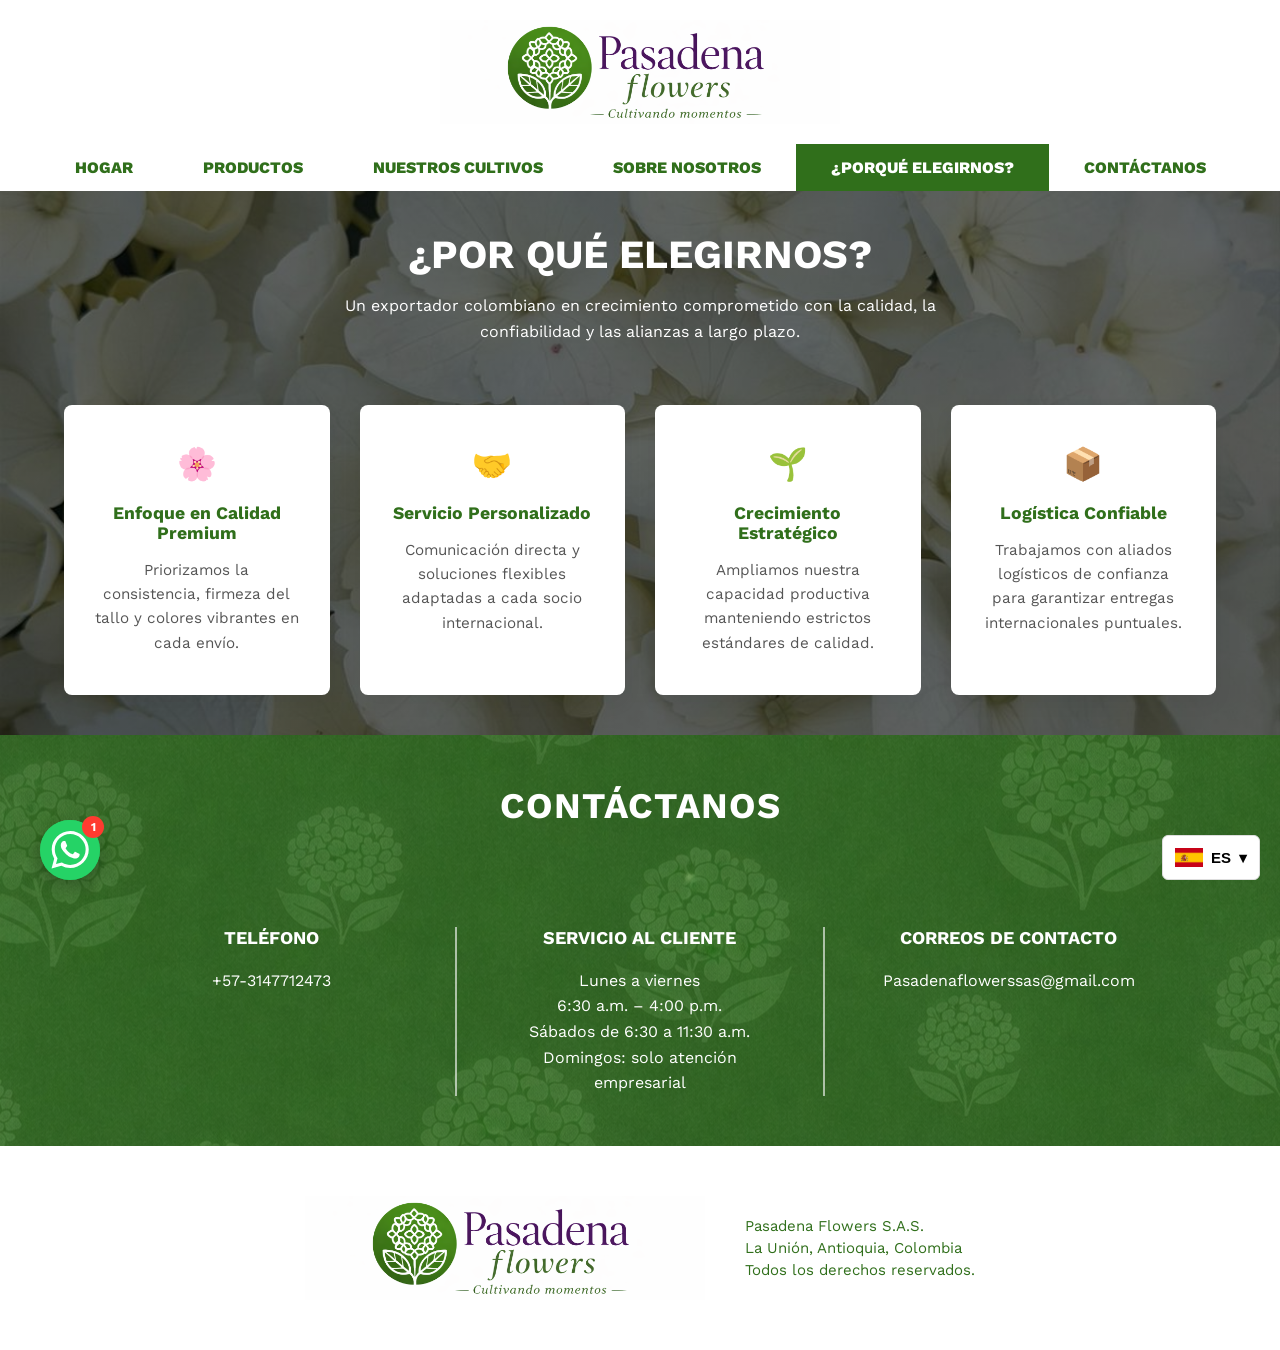
<file: why/index.html>
<!DOCTYPE html>
<html lang="en">
<head>
    <link rel="icon" type="image/png" sizes="32x32" href="/favicon.png">
    <link href="https://fonts.googleapis.com/css2?family=Work+Sans:wght@300;400;500;600;700&display=swap" rel="stylesheet"> 
    <meta charset="UTF-8" />
    <meta name="viewport" content="width=device-width, initial-scale=1.0"/>
    <title>Pasadena Flowers | WhyChooseUs </title>
    <link rel="stylesheet" href="../css/base.css">      
    <link rel="stylesheet" href="../css/why.css">
</head>
<body>

<header class="header">
<div class="logo-container">
    <img 
        src="../images/Logo_ES.png" 
        alt="Sunset Valley Logo"
        class="logo-img"
    >
</div>
</header>

<nav class="nav">

  <!-- BOTÓN + MENÚ MÓVIL -->
  <details class="mobile-nav">
    <summary class="menu-toggle">☰</summary>

    <ul class="menu menu-mobile">
      <li><a href="/" data-i18n="menu_home"></a></li>
      <li><a href="/productos" data-i18n="menu_products"></a></li>
      <li><a href="/granjas" data-i18n="menu_farms"></a></li>
      <li><a href="/nosotros"  data-i18n="menu_nosotros"></a></li>
      <li><a href="/why" class="active" data-i18n="menu_why"></a></li>
      <li><a href="/contacto" data-i18n="menu_contact"></a></li>
    </ul>
  </details>

  <!-- MENÚ ESCRITORIO -->
  <ul class="menu menu-desktop">
    <li><a href="/" data-i18n="menu_home"></a></li>
    <li><a href="/productos" data-i18n="menu_products"></a></li>
    <li><a href="/granjas" data-i18n="menu_farms"></a></li>
    <li><a href="/nosotros"  data-i18n="menu_nosotros"></a></li>
    <li><a href="/why" class="active" data-i18n="menu_why"></a></li>
    <li><a href="/contacto" data-i18n="menu_contact"></a></li>
  </ul>

</nav>




        <!-- BOTÓN DE IDIOMA ORIGINAL -->
        <div class="language-selector">
            <button class="lang-btn" id="currentLang" type="button">
                <img src="" alt="" id="langFlag">
                <span class="lang-text" id="langText"></span>
                <span class="arrow">▾</span>
            </button>

            <ul class="lang-dropdown" id="langDropdown">
                <li data-lang="es">
                    <img src="../images/Bandera_de_España.svg.png">
                    <span>Español</span>
                </li>
                <li data-lang="en">
                    <img src="../images/Flag_of_the_United_Kingdom_(3-5).svg.png">
                    <span>English</span>
                </li>
            </ul>
        </div>
    </nav>

    <div class="whatsapp-container">

  <div class="whatsapp-tooltip">
  </div>

  <a 
    href="https://wa.me/573147712473?text=Hola,%20quiero%20información%20sobre%20sus%20flores"
    class="whatsapp-float"
    target="_blank"
  >
    <span class="whatsapp-badge">1</span>

    <svg xmlns="http://www.w3.org/2000/svg"
     viewBox="0 0 509 511.514"
     width="42"
     height="42">

  <g transform="translate(40 35) scale(0.85)">
    <path fill="#fff" d="M434.762 74.334C387.553 26.81 323.245 0 256.236 0h-.768C115.795.001 2.121 113.696 2.121 253.456l.001.015a253.516 253.516 0 0033.942 126.671L0 511.514l134.373-35.269a253.416 253.416 0 00121.052 30.9h.003.053C395.472 507.145 509 393.616 509 253.626c0-67.225-26.742-131.727-74.252-179.237l.014-.055zM255.555 464.453c-37.753 0-74.861-10.22-107.293-29.479l-7.72-4.602-79.741 20.889 21.207-77.726-4.984-7.975c-21.147-33.606-32.415-72.584-32.415-112.308 0-116.371 94.372-210.743 210.741-210.743 56.011 0 109.758 22.307 149.277 61.98a210.93 210.93 0 0161.744 149.095c0 116.44-94.403 210.869-210.844 210.869h.028zm115.583-157.914c-6.363-3.202-37.474-18.472-43.243-20.593-5.769-2.121-10.01-3.202-14.315 3.203-4.305 6.404-16.373 20.593-20.063 24.855-3.69 4.263-7.401 4.815-13.679 1.612-6.278-3.202-26.786-9.883-50.899-31.472a192.748 192.748 0 01-35.411-43.867c-3.712-6.363-.404-9.777 2.82-12.873 3.224-3.096 6.363-7.381 9.48-11.092a41.58 41.58 0 006.357-10.597 11.678 11.678 0 00-.508-11.09c-1.718-3.18-14.444-34.357-19.534-47.06-5.09-12.703-10.37-10.603-14.272-10.901-3.902-.297-7.911-.19-12.089-.19a23.322 23.322 0 00-16.964 7.911c-5.707 6.298-22.1 21.673-22.1 52.849s22.671 61.249 25.852 65.532c3.182 4.284 44.663 68.227 108.288 95.649 15.099 6.489 26.891 10.392 36.053 13.403a87.504 87.504 0 0025.216 3.718c4.905 0 9.82-.416 14.65-1.237 12.174-1.782 37.453-15.291 42.776-30.073s5.303-27.57 3.711-30.093c-1.591-2.524-5.704-4.369-12.088-7.615l-.038.021z"/>
  </g>

</svg>

  </a>
</div>

<main>

    <section class="why-section">

  <div class="why-container">

    <h2 class="why-title" data-i18n="why_title"></h2>
    <p class="why-subtitle" data-i18n="why_subtitle"></p>

    <div class="why-grid">

      <div class="why-card">
        <div class="why-icon">🌸</div>
        <h3 data-i18n="why_card_1_title"></h3>
        <p data-i18n="why_card_1_text"></p>
      </div>

      <div class="why-card">
        <div class="why-icon">🤝</div>
        <h3 data-i18n="why_card_2_title"></h3>
        <p data-i18n="why_card_2_text"></p>
      </div>

      <div class="why-card">
        <div class="why-icon">🌱</div>
        <h3 data-i18n="why_card_3_title"></h3>
        <p data-i18n="why_card_3_text"></p>
      </div>

      <div class="why-card">
        <div class="why-icon">📦</div>
        <h3 data-i18n="why_card_4_title"></h3>
        <p data-i18n="why_card_4_text"></p>
      </div>

    </div>

  </div>

</section>


</main>

<section class="contact-section">
  <!-- BLOQUE CONTACTO (COLOR) -->
  <div class="contact-main">
<h2 class="contact-title" data-i18n="contact_title"></h2>

    <div class="contact-grid">
<div class="contact-item">
  <h3 data-i18n="contact_phone_title"></h3>
  <p>+57-3147712473</p>
</div>


      <div class="divider"></div>

<div class="contact-item">
  <h3 data-i18n="contact_service_title"></h3>
  <p data-i18n="contact_service_day_1"></p>
  <p data-i18n="contact_service_day_2"></p>
  <p data-i18n="contact_service_day_3"></p>
  <p data-i18n="contact_service_day_4"></p>
</div>

      <div class="divider"></div>

<div class="contact-item">
  <h3 data-i18n="contact_emails_title"></h3>
  <p>Pasadenaflowerssas@gmail.com</p>
</div>

    </div>
  </div>

  <!-- BLOQUE LOGO (BLANCO) -->
<div class="contact-footer">
  <div class="footer-inner">
    <img src="../images/Logo_ES.png" alt="Sunset Valley Logo">

    <div class="footer-text">
      <p data-i18n="footer_company"></p>
      <p data-i18n="footer_location"></p>
      <p data-i18n="footer_rights"></p>
    </div>
  </div>
</div>
</section>
<script src="../js/main.js"></script>
</body>
</html>
</file>
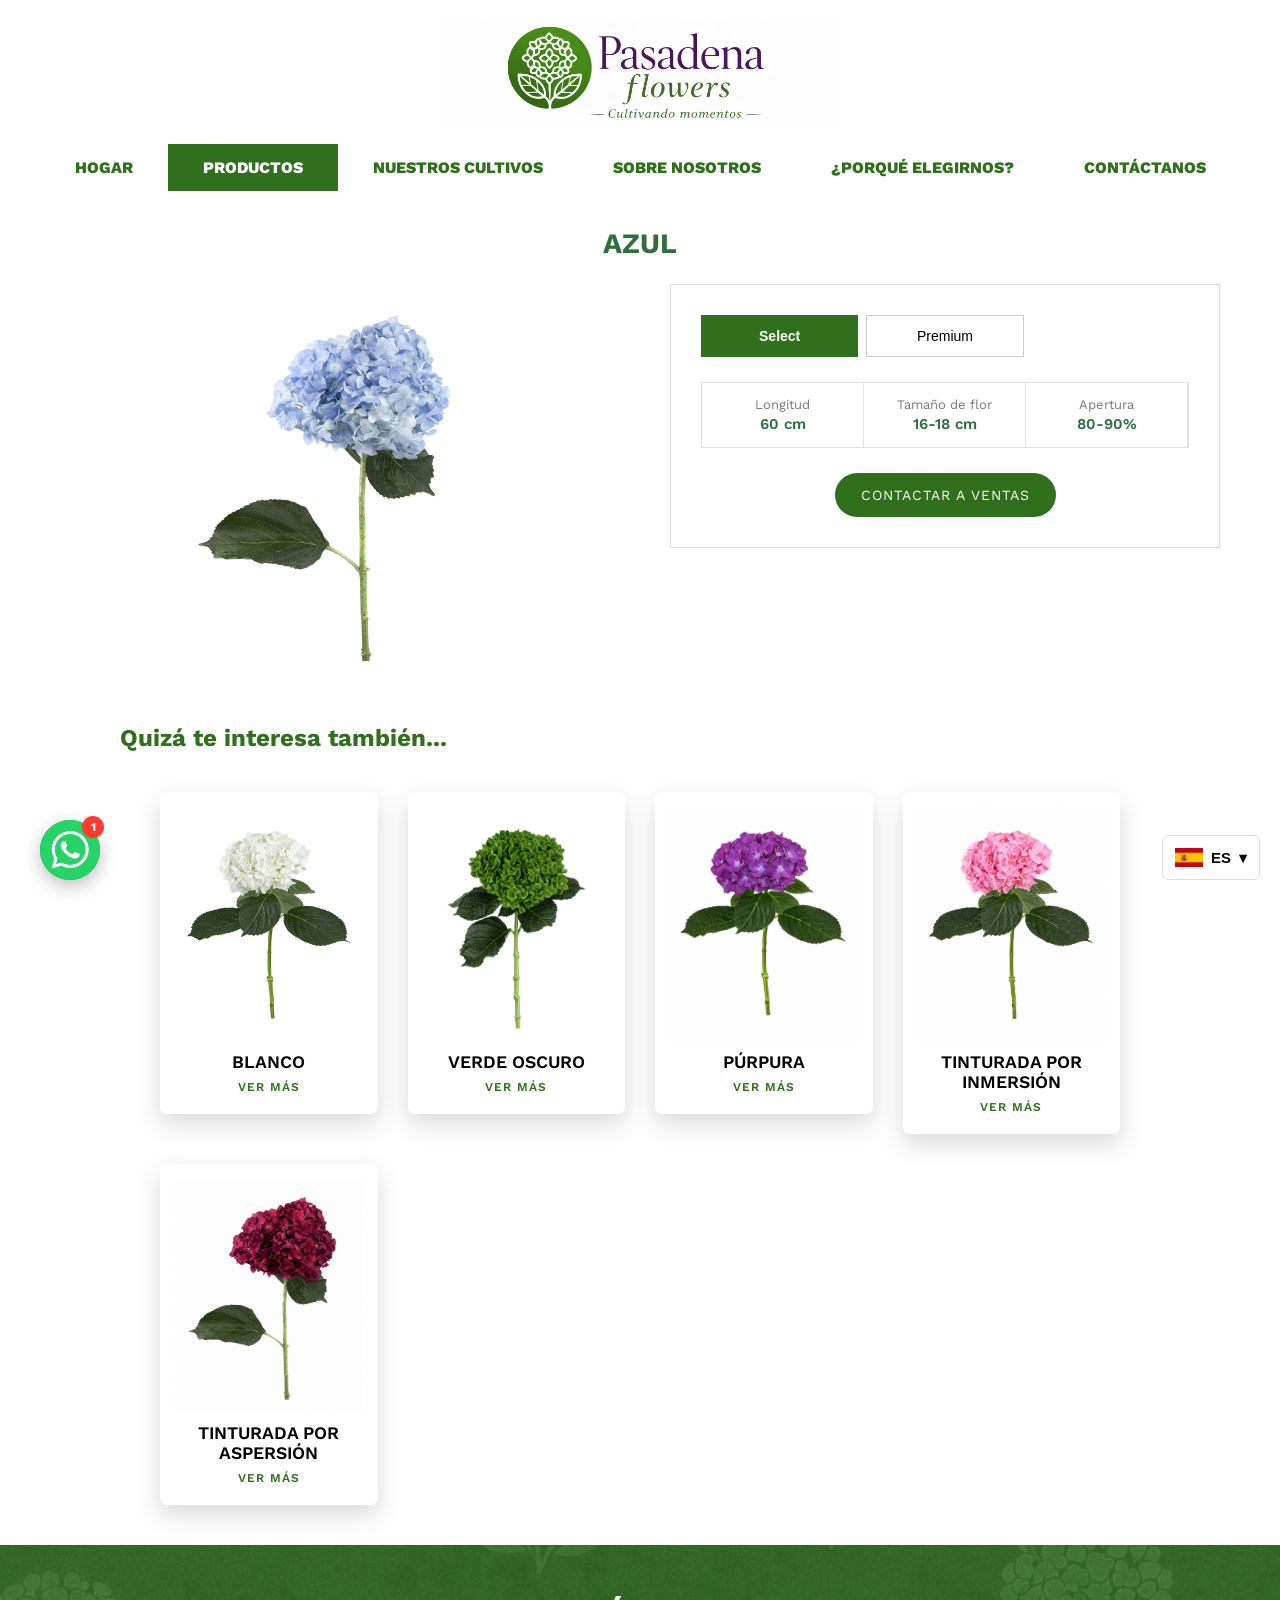
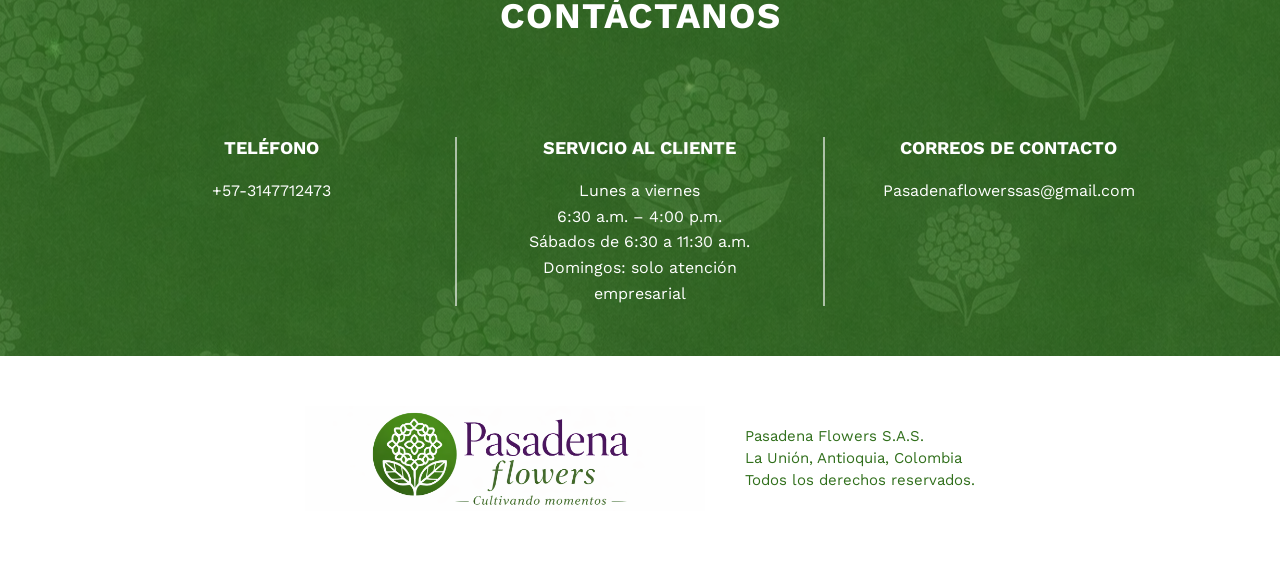
<file: productos/Products_detail/index.html>
<!DOCTYPE html>
<html lang="en">
<head>
    <link rel="icon" type="image/png" sizes="32x32" href="/favicon.png">
    <link href="https://fonts.googleapis.com/css2?family=Work+Sans:wght@300;400;500;600;700&display=swap" rel="stylesheet"> 
    <meta charset="UTF-8" />
    <meta name="viewport" content="width=device-width, initial-scale=1.0"/>
    <title>Pasadena Flowers | Products</title>
    <link rel="stylesheet" href="../../css/base.css">    
    <link rel="stylesheet" href="../../css/products.css">
</head>
<body>

<header class="header">
<div class="logo-container">
    <img 
        src="../../images/Logo_ES.png"
        alt="Sunset Valley Logo"
        class="logo-img"
    >
</div>
</header>

<nav class="nav">

  <!-- BOTÓN + MENÚ MÓVIL -->
  <details class="mobile-nav">
    <summary class="menu-toggle">☰</summary>

    <ul class="menu menu-mobile">
      <li><a href="/" data-i18n="menu_home"></a></li>
      <li><a href="/productos" class="active" data-i18n="menu_products"></a></li>
      <li><a href="/granjas" data-i18n="menu_farms"></a></li>
      <li><a href="/nosotros" data-i18n="menu_nosotros"></a></li>
      <li><a href="/why" data-i18n="menu_why"></a></li>
      <li><a href="/contacto" data-i18n="menu_contact"></a></li>
    </ul>
  </details>

  <!-- MENÚ ESCRITORIO -->
  <ul class="menu menu-desktop">
    <li><a href="/" data-i18n="menu_home"></a></li>
    <li><a href="/productos" class="active" data-i18n="menu_products"></a></li>
    <li><a href="/granjas" data-i18n="menu_farms"></a></li>
    <li><a href="/nosotros"  data-i18n="menu_nosotros"></a></li>
    <li><a href="/why" data-i18n="menu_why"></a></li>
    <li><a href="/contacto" data-i18n="menu_contact"></a></li>
  </ul>

</nav>




        <!-- BOTÓN DE IDIOMA ORIGINAL -->
        <div class="language-selector">
            <button class="lang-btn" id="currentLang" type="button">
                <img src="" alt="" id="langFlag">
                <span class="lang-text" id="langText"></span>
                <span class="arrow">▾</span>
            </button>

            <ul class="lang-dropdown" id="langDropdown">
                <li data-lang="es">
                    <img src="../../images/Bandera_de_España.svg.png">
                    <span>Español</span>
                </li>
                <li data-lang="en">
                    <img src="../../images/Flag_of_the_United_Kingdom_(3-5).svg.png">
                    <span>English</span>
                </li>
            </ul>
        </div>
    </nav>


    <div class="whatsapp-container">

  <div class="whatsapp-tooltip">
  </div>

  <a 
    href="https://wa.me/573147712473?text=Hola,%20quiero%20información%20sobre%20sus%20flores"
    class="whatsapp-float"
    target="_blank"
  >
    <span class="whatsapp-badge">1</span>

    <svg xmlns="http://www.w3.org/2000/svg"
     viewBox="0 0 509 511.514"
     width="42"
     height="42">

  <g transform="translate(40 35) scale(0.85)">
    <path fill="#fff" d="M434.762 74.334C387.553 26.81 323.245 0 256.236 0h-.768C115.795.001 2.121 113.696 2.121 253.456l.001.015a253.516 253.516 0 0033.942 126.671L0 511.514l134.373-35.269a253.416 253.416 0 00121.052 30.9h.003.053C395.472 507.145 509 393.616 509 253.626c0-67.225-26.742-131.727-74.252-179.237l.014-.055zM255.555 464.453c-37.753 0-74.861-10.22-107.293-29.479l-7.72-4.602-79.741 20.889 21.207-77.726-4.984-7.975c-21.147-33.606-32.415-72.584-32.415-112.308 0-116.371 94.372-210.743 210.741-210.743 56.011 0 109.758 22.307 149.277 61.98a210.93 210.93 0 0161.744 149.095c0 116.44-94.403 210.869-210.844 210.869h.028zm115.583-157.914c-6.363-3.202-37.474-18.472-43.243-20.593-5.769-2.121-10.01-3.202-14.315 3.203-4.305 6.404-16.373 20.593-20.063 24.855-3.69 4.263-7.401 4.815-13.679 1.612-6.278-3.202-26.786-9.883-50.899-31.472a192.748 192.748 0 01-35.411-43.867c-3.712-6.363-.404-9.777 2.82-12.873 3.224-3.096 6.363-7.381 9.48-11.092a41.58 41.58 0 006.357-10.597 11.678 11.678 0 00-.508-11.09c-1.718-3.18-14.444-34.357-19.534-47.06-5.09-12.703-10.37-10.603-14.272-10.901-3.902-.297-7.911-.19-12.089-.19a23.322 23.322 0 00-16.964 7.911c-5.707 6.298-22.1 21.673-22.1 52.849s22.671 61.249 25.852 65.532c3.182 4.284 44.663 68.227 108.288 95.649 15.099 6.489 26.891 10.392 36.053 13.403a87.504 87.504 0 0025.216 3.718c4.905 0 9.82-.416 14.65-1.237 12.174-1.782 37.453-15.291 42.776-30.073s5.303-27.57 3.711-30.093c-1.591-2.524-5.704-4.369-12.088-7.615l-.038.021z"/>
  </g>

</svg>

  </a>
</div>

<main class="product-page">

  <h1 id="productTitle"></h1>


  <div class="product-layout">

    <div class="product-image">
      <img id="mainImage" src="" alt="">
    </div>

    <div class="product-info">

      <div class="product-selector">
        <button data-variant="baby" data-i18n="variant_baby"></button>
        <button data-variant="bouquet" data-i18n="variant_bouquet"></button>
        <button data-variant="select" data-i18n="variant_select"></button>
        <button data-variant="super" data-i18n="variant_super"></button>
        <button data-variant="extra" data-i18n="variant_extra"></button>
        <button data-variant="jumbo" data-i18n="variant_jumbo"></button>
      </div>

      <div class="product-specs">
        <div>
          <span data-i18n="spec_length"></span>
          <strong id="length"></strong>
        </div>
        <div>
          <span data-i18n="spec_bloom"></span>
          <strong id="bloom"></strong>
        </div>
        <div>
          <span data-i18n="spec_aperture"></span>
          <strong id="aperture"></strong>
        </div>

      <div class="color-spec" id="colorSpec" hidden>
        <span data-i18n="spec_color"></span>

        <div
          class="color-options"
          id="colorOptions"
          role="radiogroup"
          aria-label="Available colors">
        </div>

        <strong
          id="selectedColorName"
          class="selected-color-name">
        </strong>
      </div>

      </div>
   

      <a 
      class="contact-btn" 
      href="mailto:pasadenaflowerssas@gmail.com"
      data-i18n="contact_sales">
    </a>
    </div>
  </div>

</main>

<section class="related-products">
  <h2 data-i18n="you_may_also_like"></h2>

 <div class="colors-grid" id="relatedGrid">    <!-- JS inserta los productos aquí -->
  </div>
</section>

<section class="contact-section">
  <!-- BLOQUE CONTACTO (COLOR) -->
  <div class="contact-main">
<h2 class="contact-title" data-i18n="contact_title"></h2>

    <div class="contact-grid">
<div class="contact-item">
  <h3 data-i18n="contact_phone_title"></h3>
  <p>+57-3147712473</p>
</div>


      <div class="divider"></div>

<div class="contact-item">
  <h3 data-i18n="contact_service_title"></h3>
  <p data-i18n="contact_service_day_1"></p>
  <p data-i18n="contact_service_day_2"></p>
  <p data-i18n="contact_service_day_3"></p>
  <p data-i18n="contact_service_day_4"></p>
</div>

      <div class="divider"></div>

<div class="contact-item">
  <h3 data-i18n="contact_emails_title"></h3>
  <p>Pasadenaflowerssas@gmail.com</p>
</div>

    </div>
  </div>

  <!-- BLOQUE LOGO (BLANCO) -->
<div class="contact-footer">
  <div class="footer-inner">
    <img src="../../images/Logo_ES.png" alt="Sunset Valley Logo">

    <div class="footer-text">
      <p data-i18n="footer_company"></p>
      <p data-i18n="footer_location"></p>
      <p data-i18n="footer_rights"></p>
    </div>
  </div>
</div>
</section>

<script src="../../js/main.js"></script>
<script src="../../js/products.js"></script>


</body>
</html>
</file>
<file: css/base.css>
/* ==================================================
   RESET & BASE
================================================== */

* {
  margin: 0;
  padding: 0;
  box-sizing: border-box;
}

body {
  font-family: 'Work Sans', Helvetica, Arial, Lucida, sans-serif;
  color: #306f1b;
}


/* ==================================================
   HEADER & LOGO
================================================== */

.header {
  text-align: center;
  padding: 20px 20px 0;
}

.logo-container {
  display: flex;
  justify-content: center;
  align-items: center;
}

.logo-img {
  max-width: 400px;
  margin-bottom: 20px;
  height: auto;
}

@media (max-width: 768px) {
  .logo-img {
    max-width: 300px;
  }
}


/* ==================================================
   NAVIGATION – DESKTOP BASE
================================================== */

.nav {
  display: flex;
  justify-content: center;
  align-items: center;
  gap: 30px;

  position: sticky;   /* 🔥 hace que el menú se quede arriba */
  top: 0;
  z-index: 1000;

  background: #ffffff;
}

.menu.menu-desktop {
  list-style: none;
  display: flex;
}

.menu.menu-desktop li {
  border: none;
}

.menu.menu-desktop a {
  display: block;
  padding: 14px 35px;
  text-decoration: none;
  color: #306f1b;
  font-weight: 800;
  transition: background-color 0.25s ease, color 0.25s ease;
}

.menu.menu-desktop a:hover,
.menu.menu-desktop a.active {
  background-color: #306f1b;
  color: #ffffff;
}


/* ==================================================
   MOBILE NAV STRUCTURE (BASE HIDDEN)
================================================== */

.menu-mobile,
.mobile-nav,
.menu-toggle {
  display: none;
}


/* ==================================================
   MOBILE NAV STRUCTURE
================================================== */

.mobile-nav .menu {
  position: absolute;
  top: 100%;
  left: 50%;
  transform: translateX(-50%);
  width: 220px;           /* ancho fijo elegante */
  background: #ffffff;
  border: 1px solid #ddd;
  border-radius: 6px;
  margin-top: 10px;
}


.mobile-nav[open] .menu {
  display: flex;
}

.menu-mobile li {
  border-bottom: 1px solid #eee;
}

.menu-mobile a {
  padding: 16px;
  display: block;
  text-align: center;
  text-decoration: none;
  color: #306f1b;
  font-weight: 600;
  transition: background-color 0.25s ease, color 0.25s ease;
}

.menu-mobile a:hover,
.menu-mobile a.active {
  background-color: #306f1b;
  color: #ffffff;
}


/* ==================================================
   LANGUAGE SELECTOR
================================================== */

.language-selector {
  position: fixed;
  bottom: 20px;
  right: 20px;
  z-index: 5000;
  display: flex;
  justify-content: center;
}

.lang-btn {
  display: flex;
  align-items: center;
  gap: 8px;
  padding: 12px;
  border: 1px solid #ddd;
  background: #fff;
  cursor: pointer;
  border-radius: 6px;
  font-size: 15px;
  font-weight: 600;
}

.lang-btn img,
.lang-dropdown img {
  width: 28px;
  height: auto;
}

.lang-dropdown {
  list-style: none;
  position: absolute;
  bottom: calc(100% + 8px);
  left: 50%;
  transform: translateX(-50%);
  width: 160px;
  background: #fff;
  border: 1px solid #ddd;
  display: none;
  border-radius: 6px;
}

.lang-dropdown li {
  display: flex;
  align-items: center;
  gap: 10px;
  padding: 10px 14px;
  cursor: pointer;
  font-size: 15px;
}


/* ==================================================
   CONTACT SECTION
================================================== */

.contact-main {
  padding: 50px 10%;
  color: #ffffff;
  background-image: url("../images/banner.png");
  background-repeat: repeat;
  background-position: center;
  background-size: auto;
}

.contact-title {
  text-align: center;
  font-size: 36px;
  letter-spacing: 1px;
  margin-bottom: 100px;
}

.contact-grid {
  display: grid;
  grid-template-columns: 1fr auto 1fr auto 1fr;
  align-items: start;
  gap: 40px;
}

.contact-item h3,
.contact-item p {
  text-align: center;
}

.contact-item h3 {
  font-size: 18px;
  margin-bottom: 20px;
}

.contact-item p {
  font-size: 16px;
  line-height: 1.6;
}

.divider {
  width: 2px;
  background-color: rgba(255, 255, 255, 0.6);
  align-self: stretch;
}

.contact-footer {
  background-color: #ffffff;
  padding: 50px 10%;
}

.footer-inner {
  display: flex;
  align-items: center;
  justify-content: center;
  gap: 40px;
}

.footer-inner img {
  max-width: 400px;
}


.footer-text p {
  font-size: 15px;
  margin: 4px 0;
  color: #306f1b;
}


/* ==================================================
   MOBILE (≤ 900px)
================================================== */
@media (max-width: 900px) {

  .menu.menu-desktop {
    display: none;
  }

  .mobile-nav {
    display: block;
    position: relative;
    width: fit-content;
    margin: 0 auto;
  }

 .menu-mobile {
  display: flex;
  flex-direction: column;
  list-style: none;
  margin: 0;
  padding: 0;
}

  .menu-toggle {
    display: block;
    font-size: 2rem;
    cursor: pointer;
    margin-left: auto;
    margin-right: 10px;
  }

  .menu-toggle::-webkit-details-marker {
    display: none;
  }

  .contact-grid {
    grid-template-columns: 1fr;
  }

  .divider {
    display: none;
  }

  .footer-inner {
    flex-direction: column;
    text-align: center;
    max-width: 300px;
    margin: 0 auto;
  }

  .footer-inner img {
    max-width: 400px;
    width: 100%;
    height: auto;
  }

}
.whatsapp-container{
  position: fixed;
  bottom: 20px;
  left: 40px;
  z-index: 999;
}

.whatsapp-float{
  width: 60px;
  height: 60px;
  background:#25D366;
  border-radius:50%;
  display:flex;
  align-items:center;
  justify-content:center;
  box-shadow:0 6px 18px rgba(0,0,0,0.25);
  position:relative;
}

/* icono grande y limpio */
.whatsapp-float svg{
  width:44px;
  height:44px;
  display:block;
}

/* badge */
.whatsapp-badge{
  position:absolute;
  top:-4px;
  right:-4px;
  background:#ff3b30;
  color:white;
  width:22px;
  height:22px;
  border-radius:50%;
  display:flex;
  align-items:center;
  justify-content:center;
  font-size:12px;
  font-weight:bold;
}
/* hover */
.whatsapp-float:hover{
  transform: scale(1.08);
}



/* animación suave */
.whatsapp-float::before{
  content:"";
  position:absolute;
  width:100%;
  height:100%;
  border-radius:50%;
  background:#25D366;
  animation:pulse 2s infinite;
  z-index:-1;
}

@keyframes pulse{
  0%{
    transform:scale(1);
    opacity:.6;
  }
  70%{
    transform:scale(1.5);
    opacity:0;
  }
  100%{
    opacity:0;
  }
}

@media (max-width: 768px){
  .whatsapp-container{
    bottom: 12px;
    left: 16px;
  }
}
</file>
<file: css/home.css>
/* ==================================================
   HOME – HERO SECTION
================================================== */

.home-hero {
  height: clamp(420px, 65vh, 650px);
  display: flex;
  align-items: center;
  justify-content: flex-start;

  background:
    linear-gradient(
      to right,
      rgba(255,255,255,1) 0%,
      rgba(255,255,255,0.9) 30%,
      rgba(255,255,255,0.4) 55%,
      rgba(255,255,255,0) 75%
    ),
    url("../images/test1.jpg") center right / cover no-repeat;

  padding-left: clamp(20px, 6vw, 120px);
  padding-right: 5%;
  padding-top: 0;
  padding-bottom: 0px;
}


/* CONTENIDO HERO */
.home-hero-content {
  max-width: 750px;
  text-align: left;
}


/* TITULO */
.home-hero-content h1 {
  font-size: clamp(1.5rem, 4.5vw, 3rem);
  font-weight: 700;
  color: #306f1b;
  line-height: 1.1;
  margin: 0 0 20px 0;
  white-space: nowrap;
}


/* SUBTITULO */
.home-hero-content p {
  font-size: clamp(0.95rem, 2.2vw, 1.6rem);
  line-height: 1.1;
  color: #306f1b;
  margin: 0;
  text-align: left;

}


/* ==================================================
   HERO – AJUSTE MÓVIL
================================================== */

/* ==================================================
   HERO – AJUSTE MÓVIL
================================================== */

@media (max-width: 600px) {

  .home-hero {
    height: auto;
    min-height: 300px;

    align-items: center;   /* CENTRA verticalmente */

    padding-top: 20px;
    padding-bottom: 20px;

    padding-left: 20px;
    padding-right: 20px;
  }

  .home-hero-content h1 {
    font-size: 1.4rem;
    white-space: normal;
  }

  .home-hero-content p {
    font-size: 0.9rem;
    line-height: 1.4;
  }

}

/* ==================================================
   HOME – ABOUT SECTION
================================================== */

.home-about {
padding: clamp(30px, 3vw, 20px) 5%;
padding-top: 60px;}

.home-about-highlight {
  text-align: center;
}



.home-about-inner {
  max-width: 800px;
  margin: 0 auto;
}


.home-about h2 {
  text-align: center;
  font-size: clamp(1.4rem, 3.8vw, 2.6rem);
  font-weight: 700;
  color: #306f1b;
  margin-bottom: clamp(20px, 3vw, 40px);
}


.home-about-text,
.home-about-highlight {
  max-width: 1000px;
  margin: 0 auto 15px auto;  /* ← this centers the block */
  text-align: center;
  font-size: clamp(0.9rem, 1.8vw, 1.1rem);
  line-height: 1.6;
  color: #306f1b;
}

/* mucho más controlado */
/* ==================================================
   HOME – FEATURE CARD (VERTICAL STYLE)
================================================== */

.home-feature {
  padding: 20px 5%;
  text-align: center;
}

/* TITULO DE SECCIÓN */
.feature-section-title {
  font-size: clamp(1.2rem, 2.5vw, 1.8rem);
  font-weight: 600;
  color: #306f1b;
  margin-bottom: 25px;
}

/* CONTENEDOR SIMÉTRICO DE TARJETAS */
.feature-cards {
  display: grid;
  grid-template-columns: repeat(2, 360px);
  justify-content: center;
  align-items: stretch;
  gap: 40px;
  width: 100%;
  margin: 0 auto;
}

/* TARJETA */
.feature-card {
  display: flex;
  flex-direction: column; /* imagen arriba, texto abajo */
  justify-content: space-between;

  box-sizing: border-box;
  width: 360px;
  max-width: 100%;
  margin: 0;

  text-decoration: none;
  background: #f2f2f2;
  border-radius: 14px;
  padding: 35px 30px;

  min-height: 520px; /* controla altura total */

  transition: all 0.3s ease;
}

.feature-card:hover {
  transform: translateY(-4px);
  box-shadow: 0 15px 30px rgba(0,0,0,0.06);
}

/* IMAGEN (OCUPA MITAD SUPERIOR) */
.feature-image {
  flex: 1;
  display: flex;
  align-items: center;
  justify-content: center;
}

.feature-image img {
  max-height: 220px;
  width: auto;
  max-width: 100%;
  display: block;
}

/* CONTENIDO (OCUPA MITAD INFERIOR) */
.feature-content {
  flex: 1;
  display: flex;
  flex-direction: column;
  justify-content: flex-start;
  text-align: center;
}

/* TITULO */
.feature-content h3 {
  font-size: clamp(1rem, 2vw, 1.3rem);
  font-weight: 600;
  color: #306f1b;
  margin-bottom: 12px;
}

/* TEXTO */
.feature-text {
  font-size: clamp(0.8rem, 1.4vw, 0.9rem);
  line-height: 1.5;
  color: #306f1b;
  margin-bottom: 15px;
}

/* LINK */
.feature-link {
  font-size: 0.75rem;
  font-weight: 600;
  letter-spacing: 0.8px;
  color: #306f1b;

  display: inline-block;
  width: fit-content;
  position: relative;
  margin: auto auto 0;
}

/* Línea animada */
.feature-link::after {
  content: "";
  position: absolute;
  left: 0;
  bottom: -3px;
  width: 100%;
  height: 1px;
  background: #306f1b;

  transform: scaleX(0);
  transform-origin: left;
  transition: transform 0.3s ease;
}

.feature-card:hover .feature-link::after {
  transform: scaleX(1);
}

/* ==================================================
   RESPONSIVE
================================================== */

@media (max-width: 820px) {

  .feature-cards {
    grid-template-columns: minmax(0, 360px);
    gap: 30px;
  }

  .feature-card {
    width: 100%;
    max-width: 360px;
    min-height: 480px;
    padding: 30px 25px;
  }

  .feature-image img {
    max-height: 180px;
  }

}
</file>
<file: css/contact.css>
.map-section {
  padding: 40px 0px;
  padding-top: 20px;
  background: #fff;
}

.map-title {
  text-align: center;
  font-size: 28px;
  letter-spacing: 1px;
  color: #306f1b;
  margin-bottom: 20px;
}

.map-wrapper {
  max-width: 1200px;
  margin: 0 auto;
  border-radius: 8px;
  overflow: hidden; /* redondea el mapa */
  box-shadow: 0 10px 30px rgba(0,0,0,0.15);
}

.contact-simple {
  padding: 20px 20px;
  background: #306f1b;
  text-align: center;
  padding-top:400 ;}
  

.contact-simple-title {
  font-size: 28px;
  letter-spacing: 1px;
  margin-bottom: 40px;
  color: #fff; /* verde corporativo */
  text-transform: uppercase;
}

.contact-simple-grid {
  display: grid;
  grid-template-columns: repeat(3, 1fr);
  gap: 60px;
  max-width: 1100px;
  margin: 0 auto;
}

.contact-simple-item {
  color: #fff;
}

.contact-icon {
  font-size: 42px;
  display: inline-block;
  margin-bottom: 0px;
}

.contact-simple-item h3 {
  font-size: 14px;
  letter-spacing: 1px;
  margin-bottom: 14px;
  font-weight: 600;
}

.contact-simple-item p,
.contact-simple-item a {
  font-size: 15px;
  color: #fff;
  text-decoration: none;
}

.contact-simple-item a:hover {
  text-decoration: underline;
}
@media (max-width: 900px) {
  .contact-simple-grid {
    grid-template-columns: 1fr;
    gap: 40px;
  }

  .contact-simple-title {
    font-size: 22px;
  }
}
.contact-icon svg {
  width: 38px;
  height: 38px;
  fill: #fff; /* verde */
  margin-bottom: 0px;
}
</file>
<file: css/farms.css>
/* ==================================================
   ABOUT PAGE
================================================== */
.about-hero {
  height: 220px;
  background: url("../images/BgRedesSociales.jpg") center / cover no-repeat;
  position: relative;
}

.about-hero-overlay {
  position: absolute;
  inset: 0;
  background: rgba(0,0,0,0.35);
  display: flex;
  flex-direction: column;
  justify-content: center;
  align-items: center;
  color: #fff;
  text-align: center;
}

.about-hero-overlay h1 {
  font-size: 2.8rem;
  letter-spacing: 1px;
}
/* ==================================================
   GALLERY
================================================== */

body {
    margin: 0;
}

main {
    width: 100%;
}

.gallery-section {
    width: 100%;
    padding: 30px 20px;   /* margen pequeño real */
    background-color: #fff;
}

.gallery-grid {
    width: 100%;
    display: grid;
    grid-template-columns: repeat(5, 1fr);
    gap: 15px;
}


.gallery-item {
    width: 100%;
    aspect-ratio: 4 / 3;
    object-fit: cover;
}

/* 3 columnas */
@media (max-width: 1200px) {
    .gallery-grid {
        grid-template-columns: repeat(3, 1fr);
    }
}

/* 2 columnas */
@media (max-width: 900px) {
    .gallery-grid {
        grid-template-columns: repeat(2, 1fr);
    }
}

/* 1 columna */
@media (max-width: 600px) {
    .gallery-grid {
        grid-template-columns: 1fr;
    }
}
/* ================= LIGHTBOX ================= */

.lightbox {
    position: fixed;
    inset: 0;
    background: rgba(0,0,0,0.85);
    display: none;
    justify-content: center;
    align-items: center;
    z-index: 9999;
}

.lightbox img {
    max-width: 80%;
    max-height: 80%;
    object-fit: contain;
}

/* CLOSE */
.lightbox-close {
    position: absolute;
    top: 30px;
    right: 40px;
    font-size: 40px;
    color: #fff;
    cursor: pointer;
}

/* ARROWS */
.lightbox-arrow {
    position: absolute;
    top: 50%;
    transform: translateY(-50%);
    font-size: 60px;
    color: #fff;
    cursor: pointer;
    user-select: none;
}

.lightbox-arrow.left {
    left: 40px;
}

.lightbox-arrow.right {
    right: 40px;
}
.gallery-section {
    padding: 20px clamp(15px, 5vw, 120px) 0px;
}

/* RESPONSIVE */
@media (max-width: 900px) {
    .gallery-grid {
        grid-template-columns: repeat(2, 1fr);
    }

    .gallery-item {
        height: 180px;
    }
}

.video-section {
  padding: 20px 10px;
  background: #ffffff;
  text-align: center;
}


/* Contenedor responsive 16:9 */
.video-wrapper {
  max-width: 700px;
  margin: 0 auto;
  aspect-ratio: 16 / 9;
  background: #000;
  border-radius: 7px;
  overflow: hidden;
  box-shadow: 0 10px 30px rgba(0,0,0,0.15);
}

.video-wrapper iframe {
  width: 100%;
  height: 100%;
  display: block;
}
@media (max-width: 768px) {
  .video-title {
    font-size: 24px;
    margin-bottom: 24px;
  }

  .video-section {
    padding: 40px 16px;
  }
}
</file>
<file: css/about.css>
/* ==================================================
   ABOUT PAGE
================================================== */

.about-hero {
  height: 220px;
  background: url("../images/BgRedesSociales.jpg") center / cover no-repeat;
  position: relative;
}

.about-hero-overlay {
  position: absolute;
  inset: 0;
  background: rgba(0,0,0,0.35);
  display: flex;
  flex-direction: column;
  justify-content: center;
  align-items: center;
  color: #fff;
  text-align: center;
}

.about-hero-overlay h1 {
  font-size: 2.8rem;
  letter-spacing: 1px;
}

/* MAIN SECTION */

.about-main {
  padding: 120px 20px;
}

.about-wrapper {
  max-width: 1100px;
  margin: 0 auto;
  display: grid;
  grid-template-columns: 1fr 420px;
  gap: 80px;
}

.about-text p {
  color: #306f1b;
  line-height: 1.8;
}

/* ================= CENTERED TEXT ================= */

.about-centered-text {
  max-width: 1000px;     /* wider */
  margin: 40px auto 40px;
  text-align: center;
  font-size: clamp(1rem, 1.6vw, 1.1rem);
  line-height: 1.8;
  color: #2f5f1f;
}


/* ================= IMAGES SECTION ================= */

.about-images-grid {
  max-width: 1100px;
  margin: 0 auto;
  display: grid;
  grid-template-columns: repeat(3, 1fr);
  gap: 20px;
}

.about-image-item p {
  margin-top: 10px;     /* espacio entre imagen y texto */
  font-weight: bold;    /* negrilla */
  text-align: center;
  font-size: 1.2rem;
  color: #306f1b;
}

.about-image-item {
  text-align: center;
}

.about-image-item img {
  width: 100%;
  height: 260px;          /* misma altura para todas */
  object-fit: cover;      /* rellena el marco */
  object-position: center ; /* evita cortar la cara */
  display: block;
}

.about-images {
  padding: 40px 20px 40px;
}
/* ================= TITLES (UNIFIED STYLE) ================= */

.team-title h2 ,
.process-title h2 {
  text-align: center;
  font-size: 1.8rem !important;
  font-weight: 600;
  line-height: 1.2;
  color: #306f1b;
  margin: 0;
}

/* ================= PROCESS / ACCORDION ================= */

.process {
  padding: 20px 20px 100px 20px;
}

.process-container {
  width: 100%;
  max-width: 900px;
  margin: 0 auto 40px auto;
  border: 1px solid #d8dee3;
}

.accordion-item {
  border-bottom: 1px solid #d8dee3;
}

.accordion-header {
  width: 100%;
  background: #fff;
  border: none;
  padding: 22px 30px;
  display: flex;
  align-items: center;
  gap: 16px;
  cursor: pointer;
  font-size: 1.1rem;
  font-weight: 600;
  color: #306f1b;
  text-align: left;
}

.icon {
  width: 22px;
  font-size: 1.6rem;
  line-height: 1;
}

.accordion-content {
  display: none;
  padding: 0 30px 25px 68px;
  font-size: 0.95rem;
  line-height: 1.7;
  color: #306f1b;
}

.accordion-item.open .accordion-content {
  display: block;
}

/* ================= PROCESS FOOTER ================= */

.process-footer {
  display: flex;
  flex-direction: column;
  align-items: center;
  justify-content: center;
  text-align: center;
}

/* ================= RESPONSIVE ================= */

@media (max-width: 900px) {
  .about-images-grid {
    grid-template-columns: 1fr;
  }

  .about-image-item img {
    aspect-ratio: 4 / 3;
  }
}

@media (max-width: 768px) {
  .accordion-header {
    padding: 18px 20px;
  }

  .accordion-content {
    padding-left: 55px;
  }
}

/* ================= EXPORT MAP SECTION ================= */

.export-section {
  padding: 45px 20px 50px;
  margin-bottom: 30px;
  background: #f7faf5;
}
.export-wrapper {
  max-width: 5150px;
  margin: 0 auto;
}

.export-text {
  text-align: center;
  max-width: 760px;
  margin: 0 auto 45px;
}

.export-text h2 {
  font-size: 2rem;
  font-weight: 600;
  color: #306f1b;
  margin: 0 0 14px;
}

.export-text p {
  color: #306f1b;
  line-height: 1.7;
  margin: 0;
}

.export-map {
  width: 100%;
  max-width: 960px;
  margin: 0 auto;
}

.world-map-svg {
  display: block;
  width: 100%;
  height: auto;
}

@media (max-width: 768px) {
  .export-section {
    padding: 60px 16px 70px;
  }

  .export-text h2 {
    font-size: 1.6rem;
  }

  .world-map-svg {
    min-height: 180px;
  }
}
</file>
<file: css/products.css>
/* ==================================================
   NATURAL COLORS SECTION
================================================== */

.colors-section {
  position: relative;
  width: 100%;
  min-height: 520px;
  padding: 65px 20px 60px;
  text-align: center;
  overflow: hidden;
  display: flow-root;

  background:
    linear-gradient(rgba(0,0,0,0.25), rgba(0,0,0,0.25)),
    url("../images/b1.jpeg") center center / cover no-repeat;
}

.colors-title {
  font-size: 2.8rem;
  color: #ffffff;
  margin-bottom: 40px;
  letter-spacing: 1px;
}
/* ==================================================
   TINTED COLORS SECTION
================================================== */

.tinted-section {
  position: relative;
  width: 100%;
  min-height: 520px;
  padding: 65px 20px 60px;
  text-align: center;
  overflow: hidden;
  display: flow-root;
  margin: 0;

  background:
    linear-gradient(rgba(0,0,0,0.4), rgba(0,0,0,0.4)),
    url("../images/fondo_tinturadas.png") center center / cover no-repeat;
}

.tinted-title {
  color: #ffffff;
}

.colors-title {
  font-size: 2.8rem;
  color: #ffffff;
  margin-bottom: 40px;
  letter-spacing: 1px;
}

.colors-grid.tinted-grid {
  display: grid;
  grid-template-columns: repeat(2, minmax(0, 231px));
  max-width: 1000px;
  margin-inline: auto;
  justify-content: center;
  gap: 28px;
}

.colors-grid.tinted-grid .product-link {
  display: block;
  width: 231px;
  height: 100%;
  text-decoration: none;
  color: inherit;
}

.colors-grid.tinted-grid .color-card {
  height: 100%;
}

.tinted-card {
  cursor: pointer;
  transition: transform 0.25s ease, box-shadow 0.25s ease;
}

.tinted-card img {
  width: 100%;
  object-fit: cover;
}

.colors-grid.tinted-grid .product-link:hover .tinted-card {
  transform: translateY(-6px);
  box-shadow: 0 16px 32px rgba(0, 0, 0, 0.24);
}

.colors-grid.tinted-grid .product-link:hover .see-more {
  text-decoration: underline;
}

@media (max-width: 640px) {
  .tinted-section {
    min-height: auto;
    padding: 45px 18px 50px;
  }

  .colors-grid.tinted-grid {
    grid-template-columns: minmax(0, 231px);
  }

  .colors-grid.tinted-grid .product-link {
    width: 231px;
  }
}


/* ==================================================
   COLORS GRID
================================================== */

.colors-grid {
  display: grid;
  grid-template-columns: repeat(4, 1fr);
  gap: 25px;
  max-width: 1000px;
  margin: 0 auto;
  text-align: center;
}

@media (max-width: 1000px) {
  .colors-grid,
  .colors-grid.tinted-grid {
    grid-template-columns: 1fr;
    max-width: 231px;
  }

  .colors-grid .product-link,
  .colors-grid.tinted-grid .product-link {
    width: 100%;
  }
}


/* ==================================================
   PRODUCT LINK RESET
================================================== */

.product-link,
.product-link:link,
.product-link:visited,
.product-link:hover,
.product-link:active,
.product-link:focus {
  text-decoration: none;
  color: inherit;
  display: block;
  outline: none;
}

.product-link:focus-visible .color-card {
  outline: 2px solid #306f1b;
  outline-offset: 4px;
}


/* ==================================================
   COLOR CARD
================================================== */

.color-card {
  background: #ffffff;
  border-radius: 7px;
  padding: 15px 15px 20px;
  display: flex;
  flex-direction: column;
  box-shadow: 0 10px 25px rgba(0,0,0,0.15);
  transition: transform 0.25s ease, box-shadow 0.25s ease;
}

.product-link:hover .color-card {
  transform: translateY(-6px);
}

.color-card img {
  width: 100%;
  height: auto;              /* 🔥 clave */
  aspect-ratio: 4 / 5;       /* proporción elegante */
  object-fit: cover;
  display: block;
  margin-bottom: 10px;
}


.color-card h3 {
  font-size: 1.1rem;
  font-weight: 600;
  color: #000;
  margin-bottom: 6px;
}

.see-more {
  margin-top: 2px;
  font-size: 12px;
  color: #306f1b;
  font-weight: 600;
  letter-spacing: 1px;
  text-transform: uppercase;
}

.product-link:hover .see-more {
  text-decoration: underline;
}


/* ==================================================
   PRODUCT PAGE
================================================== */

.product-page {
  display: block;
  max-width: 1200px;
  margin: 20px auto 0;
  padding: 16px 20px 0;
  font-family: 'Work Sans', Helvetica, Arial, Lucida, sans-serif;
}

.product-page * {
  box-sizing: border-box;
}

.product-page h1 {
  text-align: center;
  font-size: 28px;
  font-weight: 600;
  color: #3d3d3d;
  margin-bottom: 40px;
}


/* ==================================================
   PRODUCT LAYOUT
================================================== */

.product-layout {
  display: grid;
  grid-template-columns: 1fr 1fr;
  gap: 60px;
  align-items: start;
}

.product-image {
  display: flex;
  justify-content: center;
}

.product-image img {
  max-width: 400px;
  width: 100%;
  height: auto;
}

#productTitle {
  margin: 0 0 24px;
  color: #2f6f3e;
  font-weight: 700;
}

.product-info {
  border: 1px solid #ddd;
  padding: 30px;
  display: flex;
  flex-direction: column;
}


/* ==================================================
   PRODUCT SELECTOR
================================================== */

.product-selector {
  display: grid;
  grid-template-columns: repeat(3, 1fr);
  gap: 8px;
  margin-bottom: 10px;
}

.product-selector button {
  background: #fff;
  border: 1px solid #ccc;
  padding: 12px 8px;
  font-size: 14px;
  cursor: pointer;
  transition: all 0.2s ease;
}

.product-selector button:hover {
  background: #306f1b;   /* verde */
  color: #ffffff;        /* texto blanco */
  border-color: #306f1b; /* opcional: borde verde */
}

.product-selector button.active {
  background: #306f1b;
  color: #ffffff;
  border-color: #306f1b;
  font-weight: 600;
}


/* ==================================================
   PRODUCT SPECS
================================================== */

.product-specs {
  display: grid;
  grid-template-columns: repeat(3, 1fr);
  gap: 0;
  border: 1px solid #e2e2e2;
  margin: 15px 0 15px;
}

.product-specs div {
  padding: 14px 8px;
  text-align: center;
  border-right: 1px solid #e2e2e2;
}

.product-specs div:last-child {
  border-right: none;
}

.product-specs span {
  display: block;
  font-size: 13px;
  color: #777;
  margin-bottom: 2px;
}

.product-specs strong {
  font-size: 15px;
  font-weight: 600;
  color: #2f6f3e;
}

/* COLOR: SOLO SE MUESTRA EN PRODUCTOS TINTURADOS */
.product-specs .color-spec {
  grid-column: 1 / -1;
  border-top: 1px solid #e2e2e2;
  border-right: 0;
  padding: 14px 12px 16px;
}

.product-specs .color-spec[hidden] {
  display: none;
}

.color-options {
  display: flex;
  flex-wrap: wrap;
  justify-content: center;
  gap: 10px;
  margin-top: 10px;
}

.color-swatch {
  width: 25px;
  height: 25px;
  flex: 0 0 25px;
  padding: 0;
  border: 2px solid #ffffff;
  border-radius: 50%;
  background: var(--swatch-color);
  box-shadow: 0 0 0 1px #b9b9b9;
  cursor: pointer;
  transition: transform 0.2s ease, box-shadow 0.2s ease;
}

.color-swatch:hover {
  transform: scale(1.12);
}

.color-swatch.active,
.color-swatch[aria-checked="true"] {
  box-shadow: 0 0 0 3px #306f1b;
  transform: scale(1.08);
}

.color-swatch:focus-visible {
  outline: 3px solid rgba(48, 111, 27, 0.35);
  outline-offset: 4px;
}


/* ==================================================
   CONTACT BUTTON
================================================== */

.contact-btn,
.contact-btn:link,
.contact-btn:visited {
  display: inline-block;
  background: #306f1b;
  color: #fff;
  text-decoration: none;   /* elimina subrayado */
  border: none;
  padding: 14px 26px;
  border-radius: 30px;
  font-size: 14px;
  letter-spacing: 1px;
  cursor: pointer;
  transition: opacity 0.3s ease;
  align-self: center;
  margin-top: 10px;
}

.contact-btn:hover {
  opacity: 0.85;
}

/* ==================================================
   RELATED PRODUCTS
================================================== */

.related-products {
  margin: 40px auto;
  max-width: 1200px;
  width: 100%;
  padding: 0;
}

.related-products h2 {
  text-align: left;
  margin-left: 80px;
  margin-bottom: 40px;
}

.related-products .colors-grid {
  display: grid;
  grid-template-columns: repeat(auto-fit, minmax(200px, 1fr));
  gap: 30px;
  padding: 0 20px;
}

.related-card img {
  width: 100%;
  max-width: 220px;
  margin: 0 auto 20px;
  display: block;
}

.related-card h3 {
  font-size: 16px;
  margin-bottom: 16px;
}

.related-card a {
  display: inline-block;
  background: #306f1b;
  color: #fff;
  padding: 10px 26px;
  border-radius: 30px;
  font-size: 13px;
  text-decoration: none;
  transition: opacity 0.2s ease;
}

.related-card a:hover {
  opacity: 0.85;
}
.selected-color-name {
  display: block;
  margin-top: 12px;
  color: #2f6f3e;
  font-size: 14px;
  font-weight: 600;
  text-align: center;
  text-transform: capitalize;
}

/* RESPONSIVE RELATED */

@media (max-width: 900px) {
  .related-products .colors-grid {
    grid-template-columns: repeat(2, 1fr);
    justify-content: center;
  }
}

@media (max-width: 900px) {

  .product-layout {
    grid-template-columns: 1fr;   /* 🔥 una sola columna */
    gap: 30px;
  }

  .product-image img {
    max-width: 300px;
  }

}
</file>
<file: css/why.css>
/* ==================================================
   WHY CHOOSE US SECTION
================================================== */

.why-section {
  position: relative;
  padding: 40px 5%;

  background: 
    linear-gradient(rgba(0,0,0,0.55), rgba(0,0,0,0.55)),
    url("../images/b1.jpeg") center / cover no-repeat;

  color: #ffffff;
}


.why-container {
  max-width: 1200px;
  margin: 0 auto;
  text-align: center;
}

.why-title {
  font-size: 2.5rem;
  margin-bottom: 15px;
  color: #ffffff;
}

.why-subtitle {
  max-width: 650px;
  margin: 0 auto 60px;
  font-size: 1rem;
  color: #ffffff;
  line-height: 1.6;
}

/* GRID */

.why-grid {
  display: grid;
  grid-template-columns: repeat(4, 1fr);
  gap: 30px;
}

/* CARD */

.why-card {
  background: #ffffff;
  padding: 40px 30px;
  border-radius: 8px;
  box-shadow: 0 8px 20px rgba(0,0,0,0.05);
  transition: transform 0.25s ease, box-shadow 0.25s ease;
}

.why-card:hover {
  transform: translateY(-6px);
  box-shadow: 0 12px 30px rgba(0,0,0,0.08);
}

.why-icon {
  font-size: 2rem;
  margin-bottom: 20px;
}

.why-card h3 {
  font-size: 1.1rem;
  margin-bottom: 15px;
  color: #306f1b;
}

.why-card p {
  font-size: 0.95rem;
  line-height: 1.6;
  color: #555;
}

/* RESPONSIVE */

@media (max-width: 1000px) {
  .why-grid {
    grid-template-columns: repeat(2, 1fr);
  }
}

@media (max-width: 600px) {
  .why-grid {
    grid-template-columns: 1fr;
  }
}
</file>
